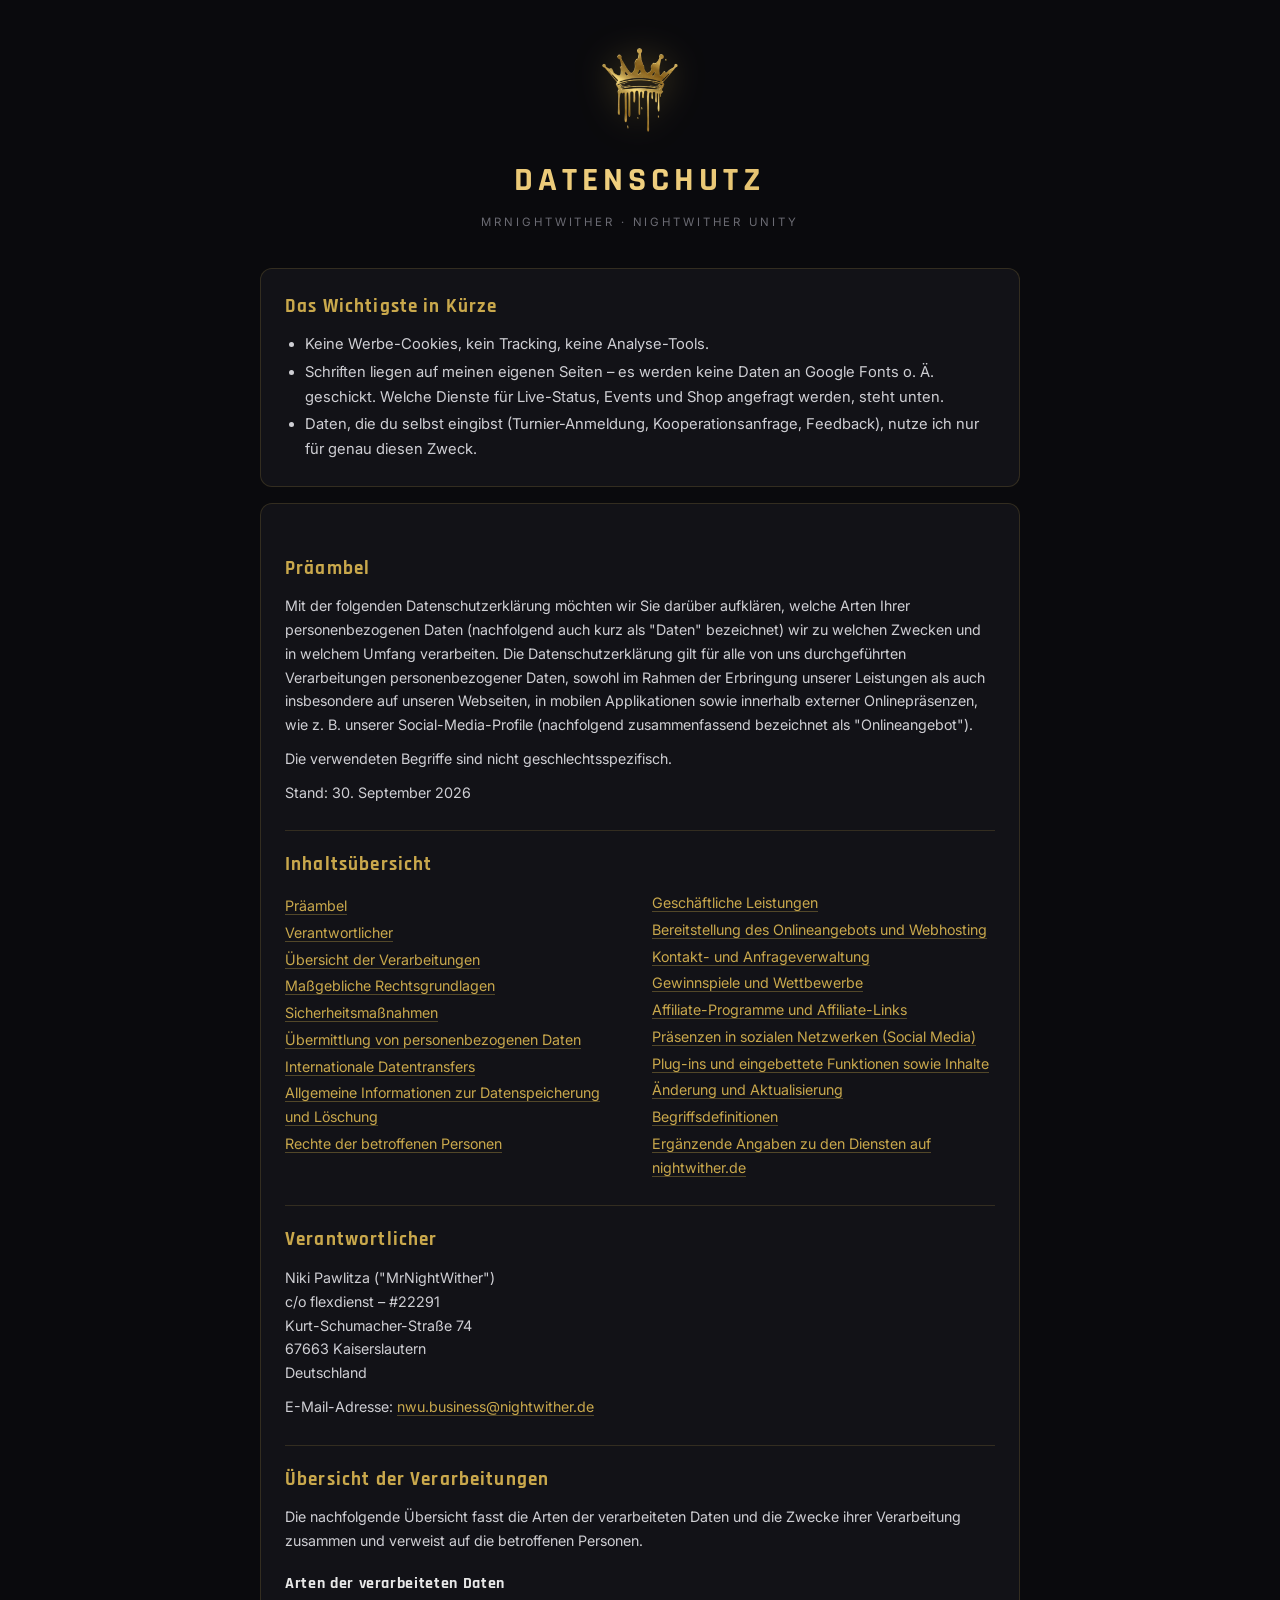
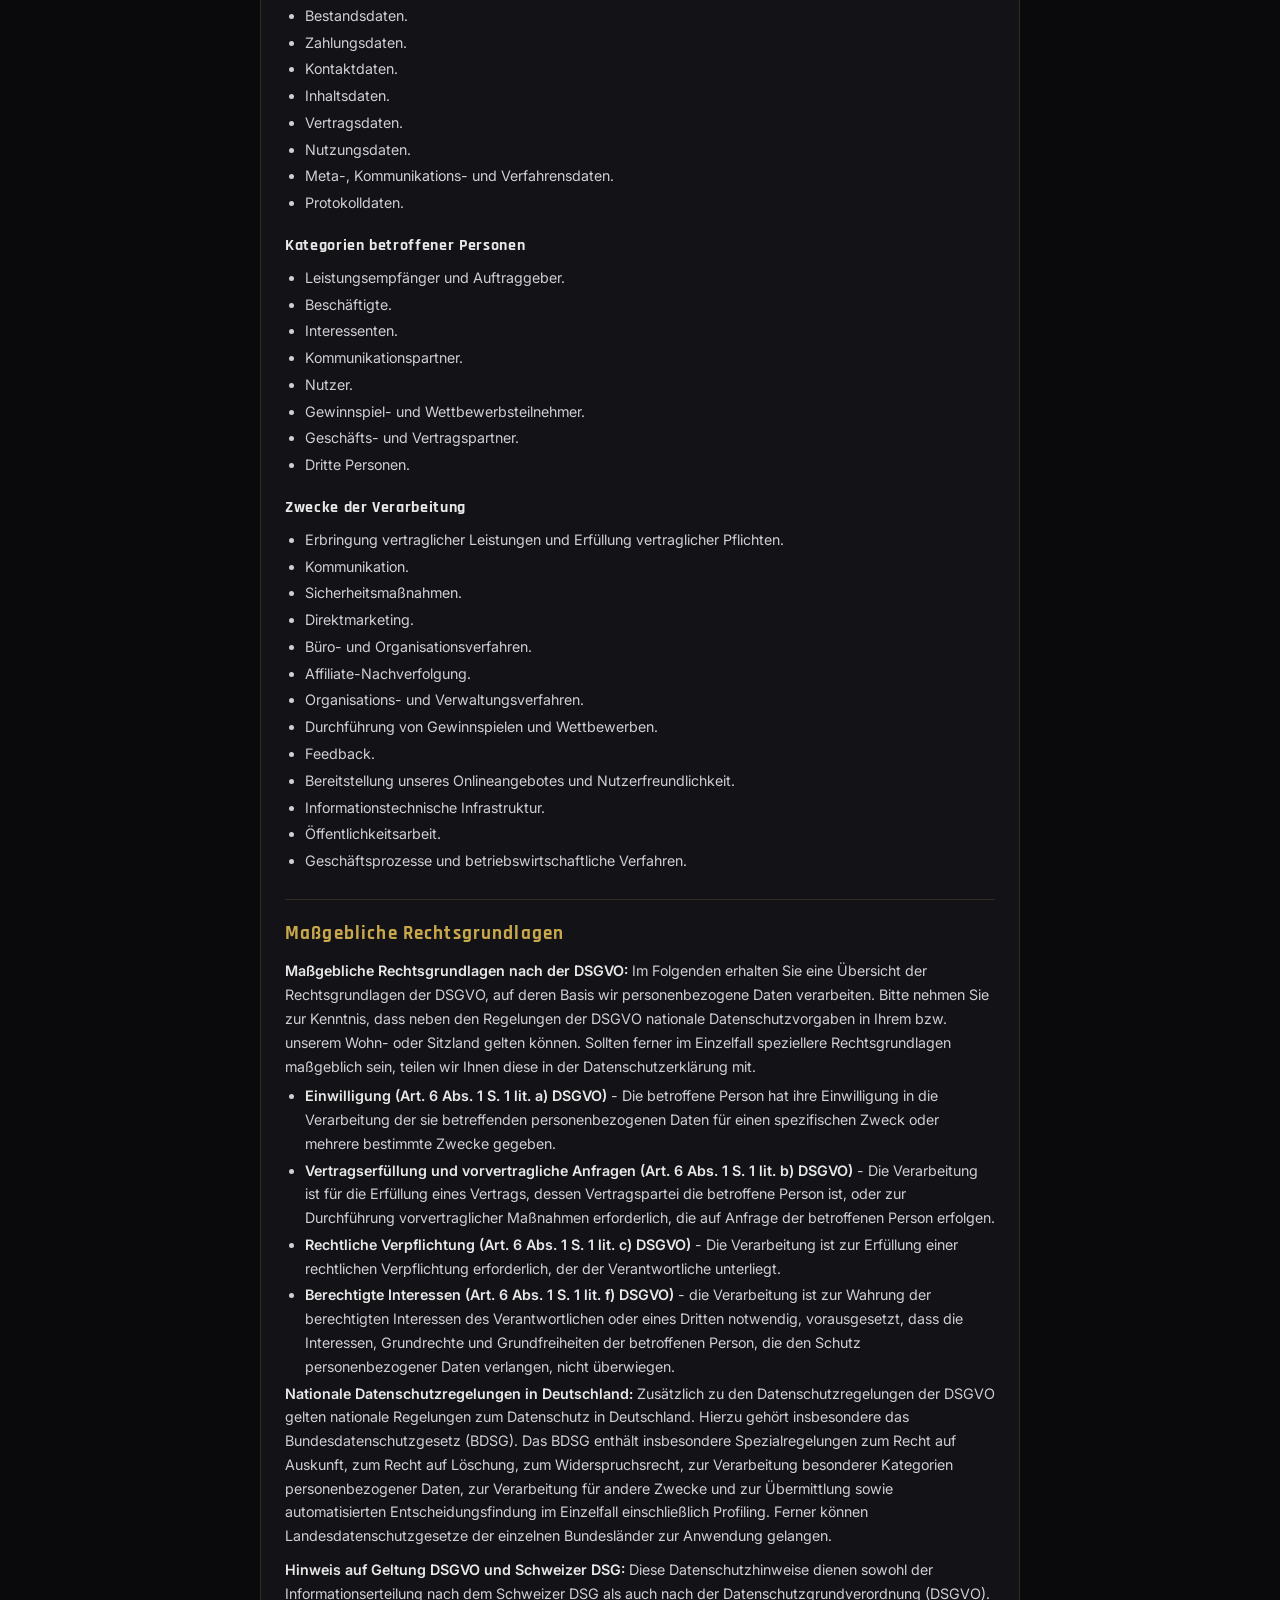
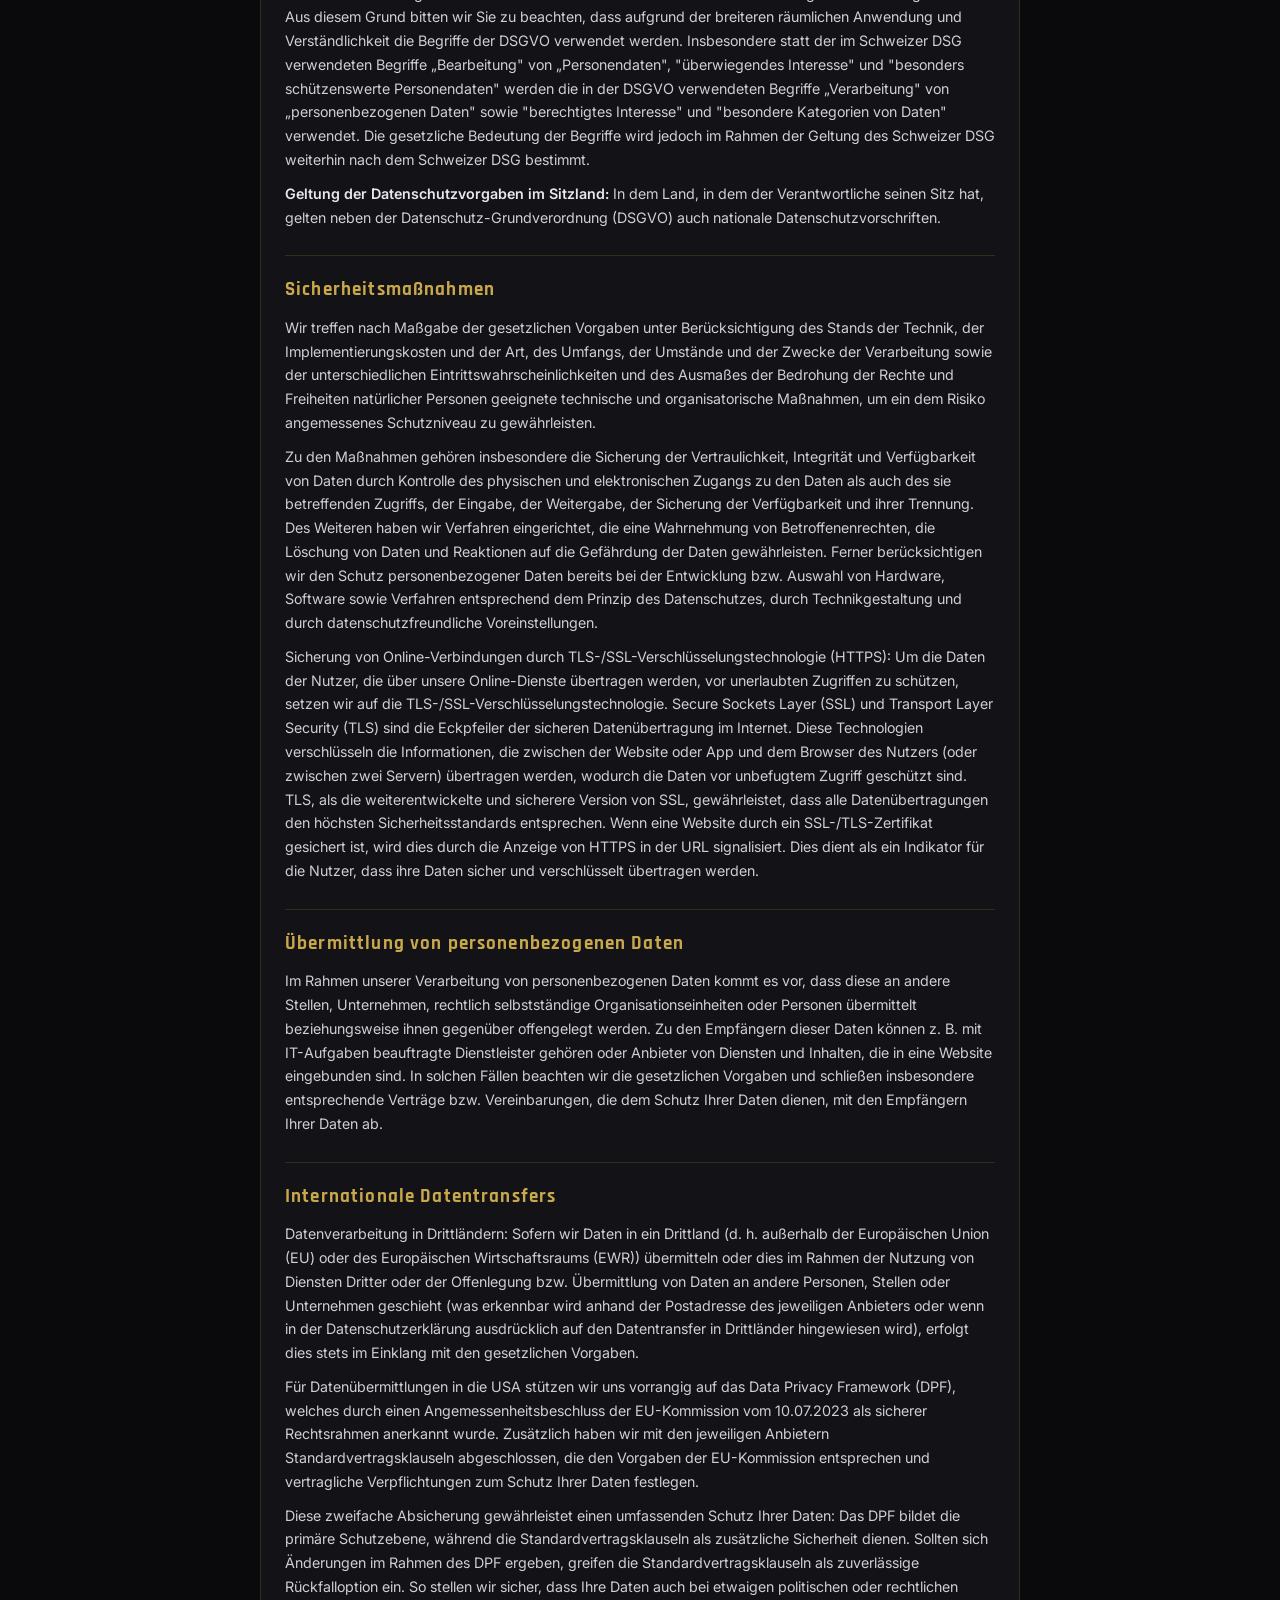
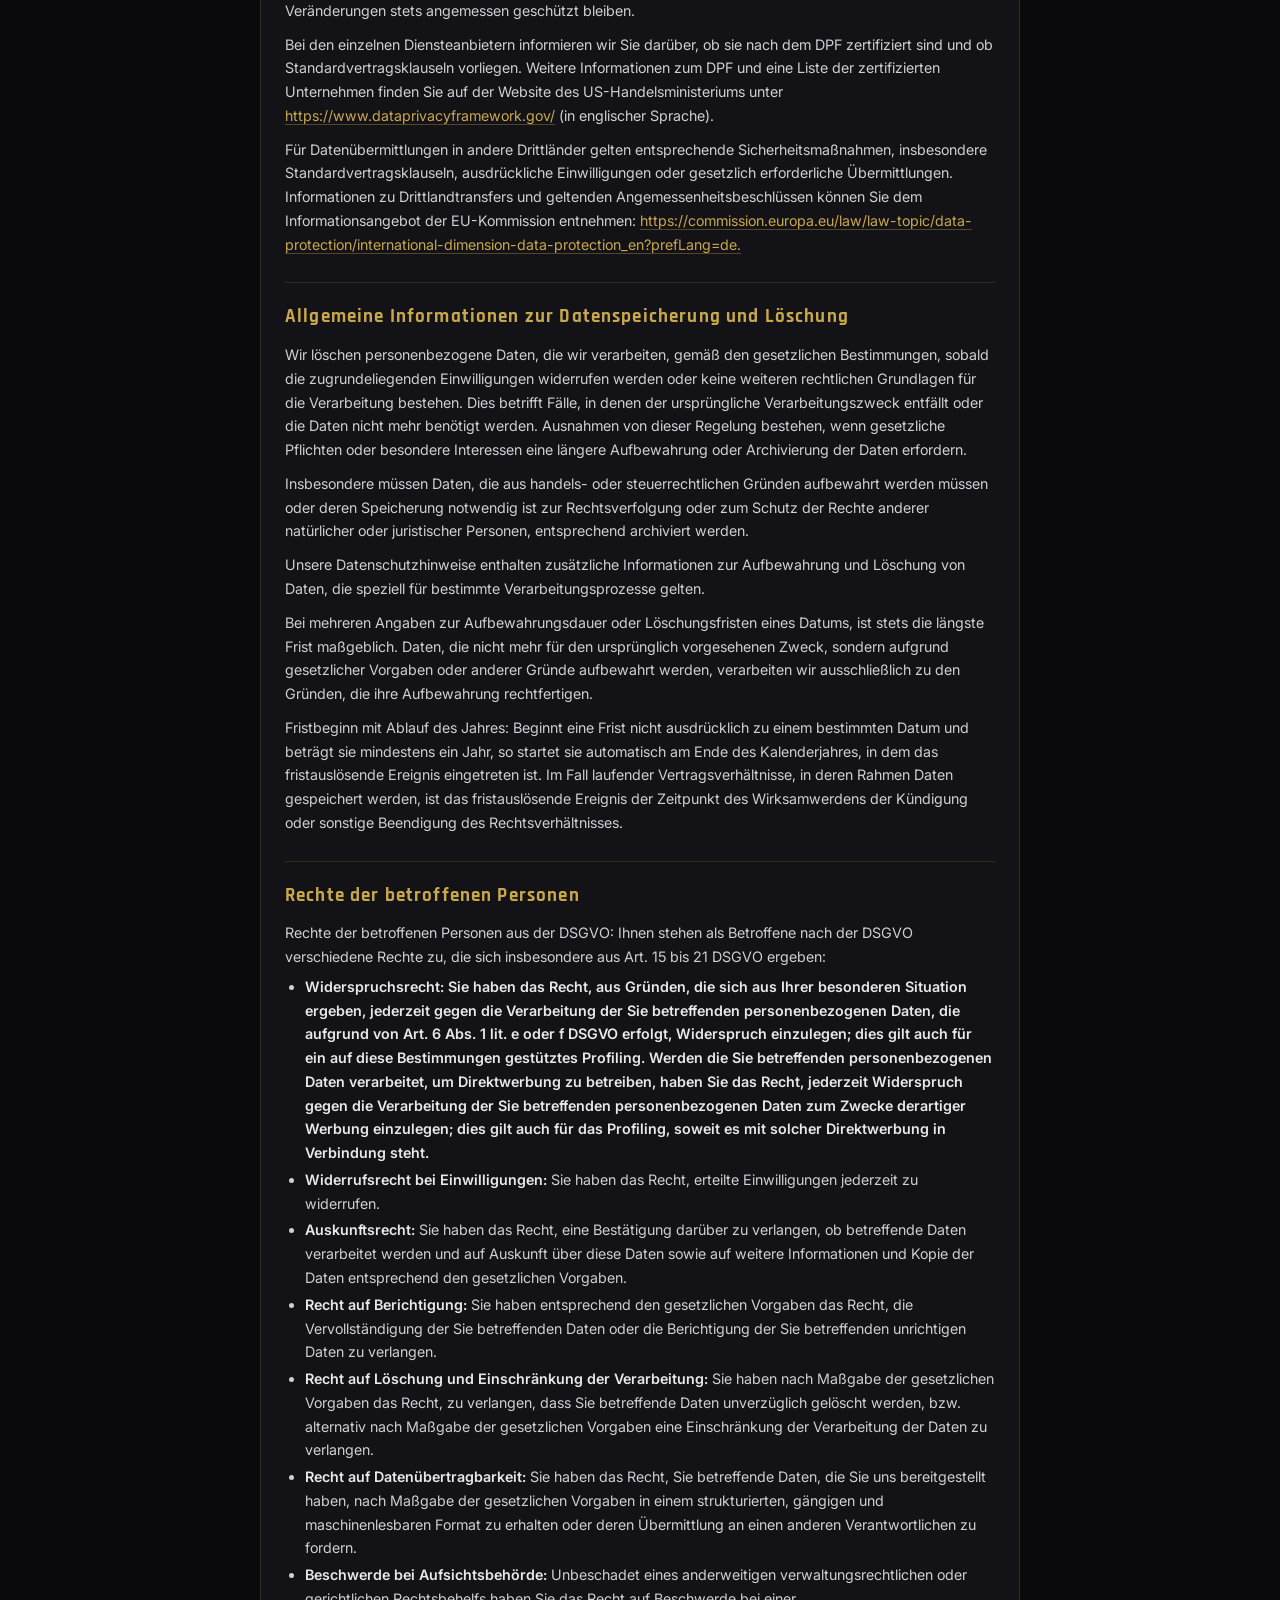
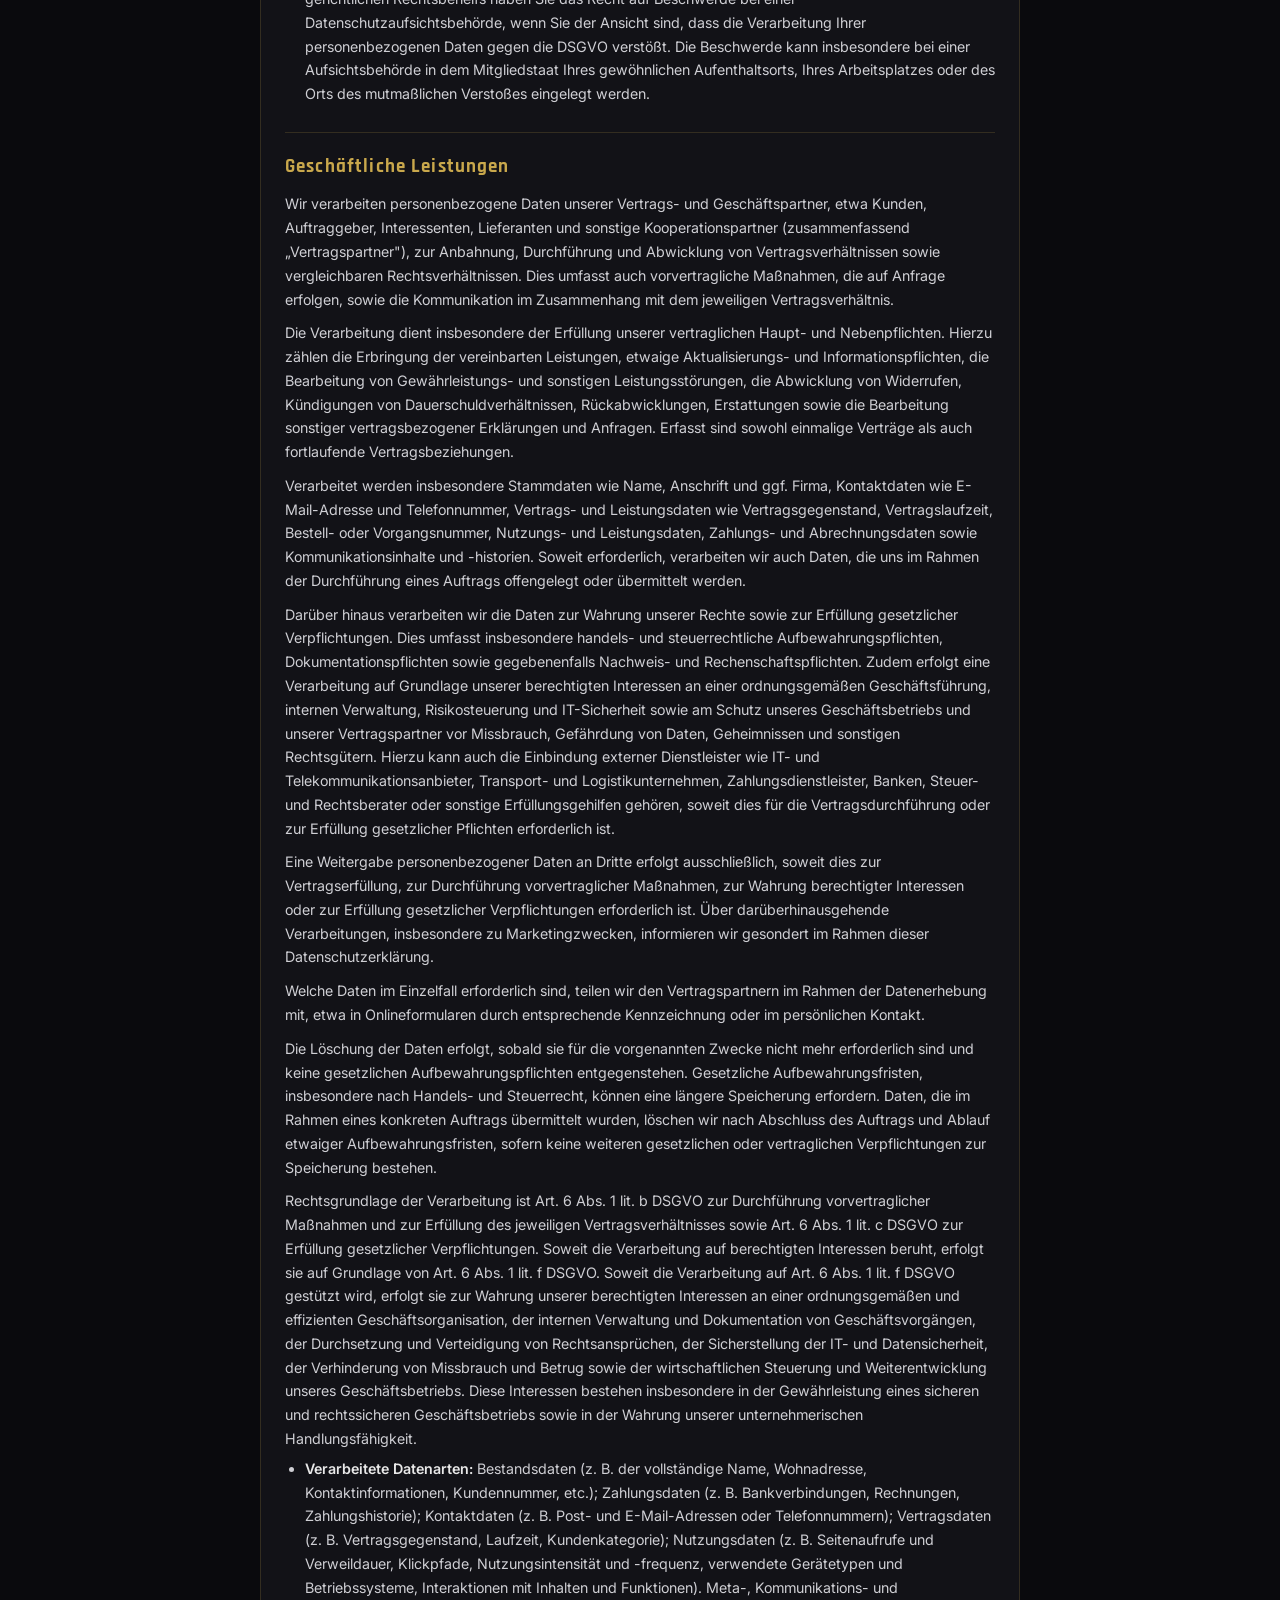
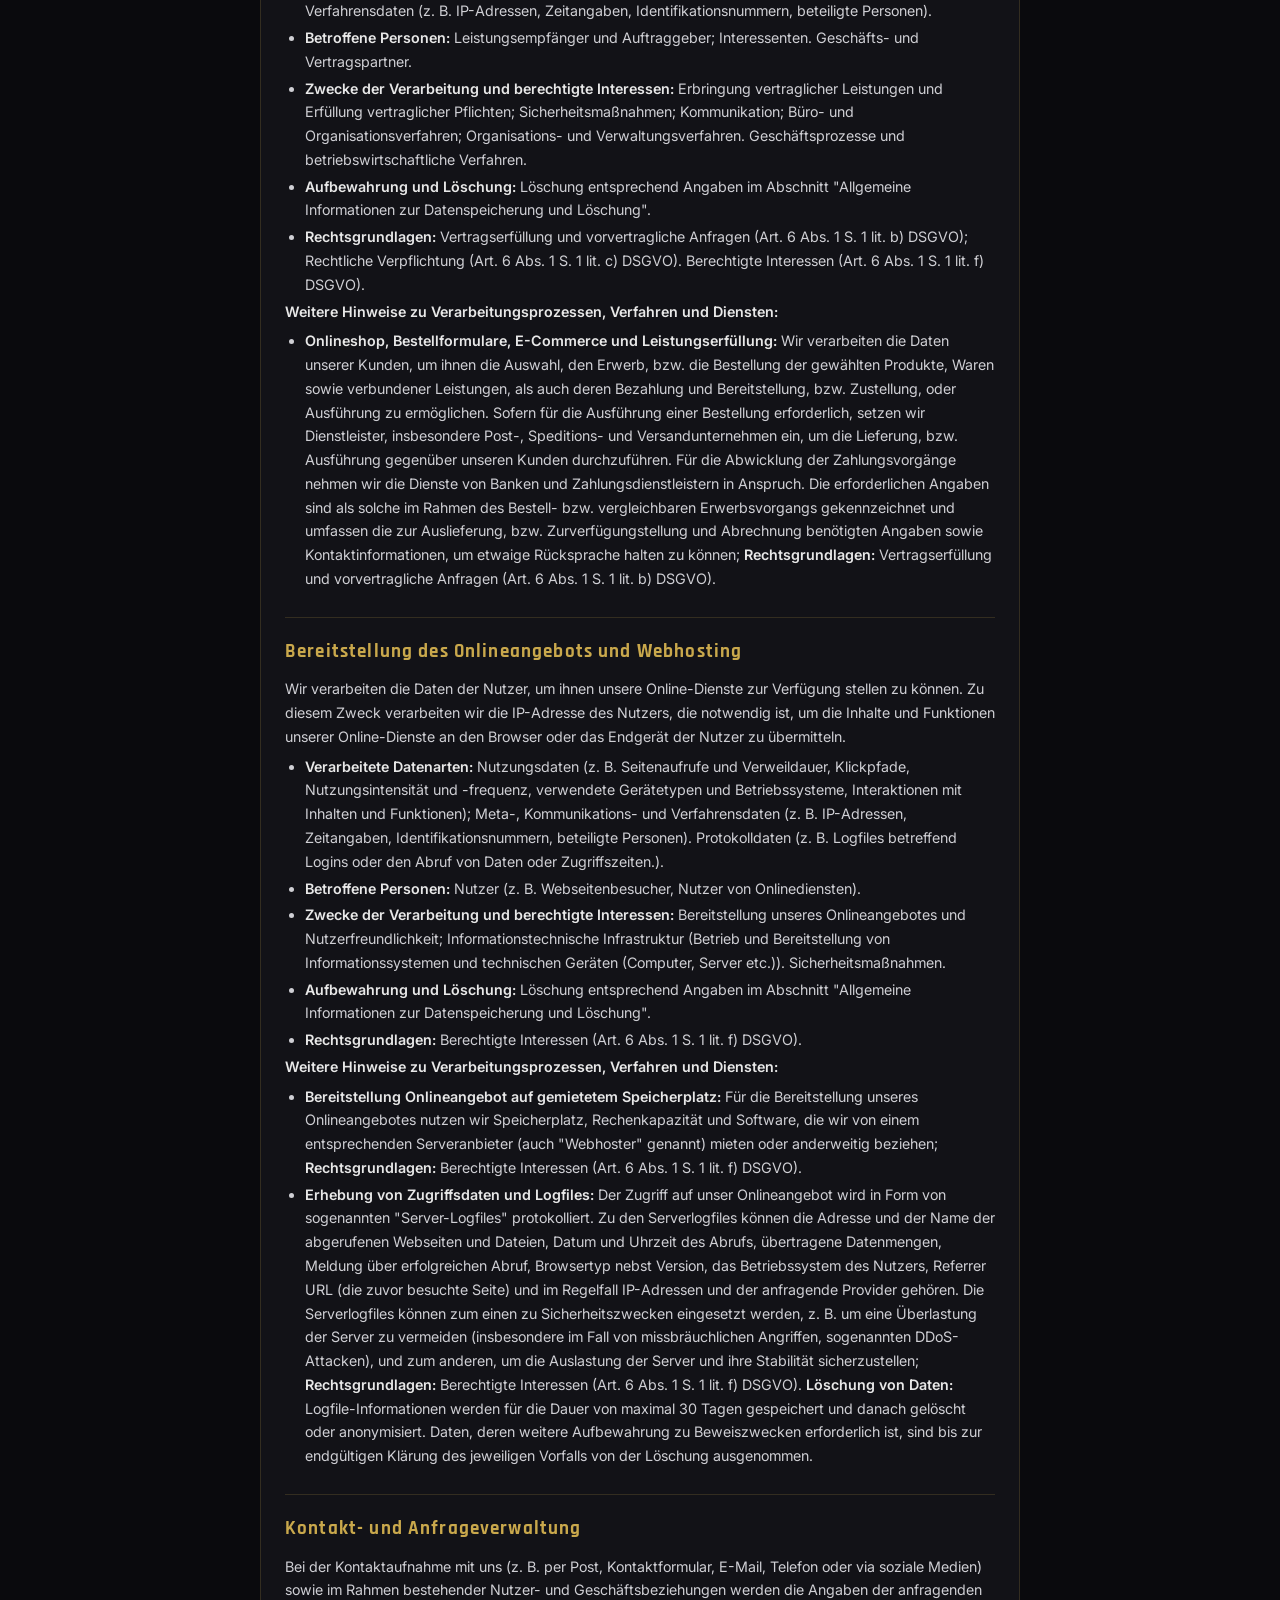
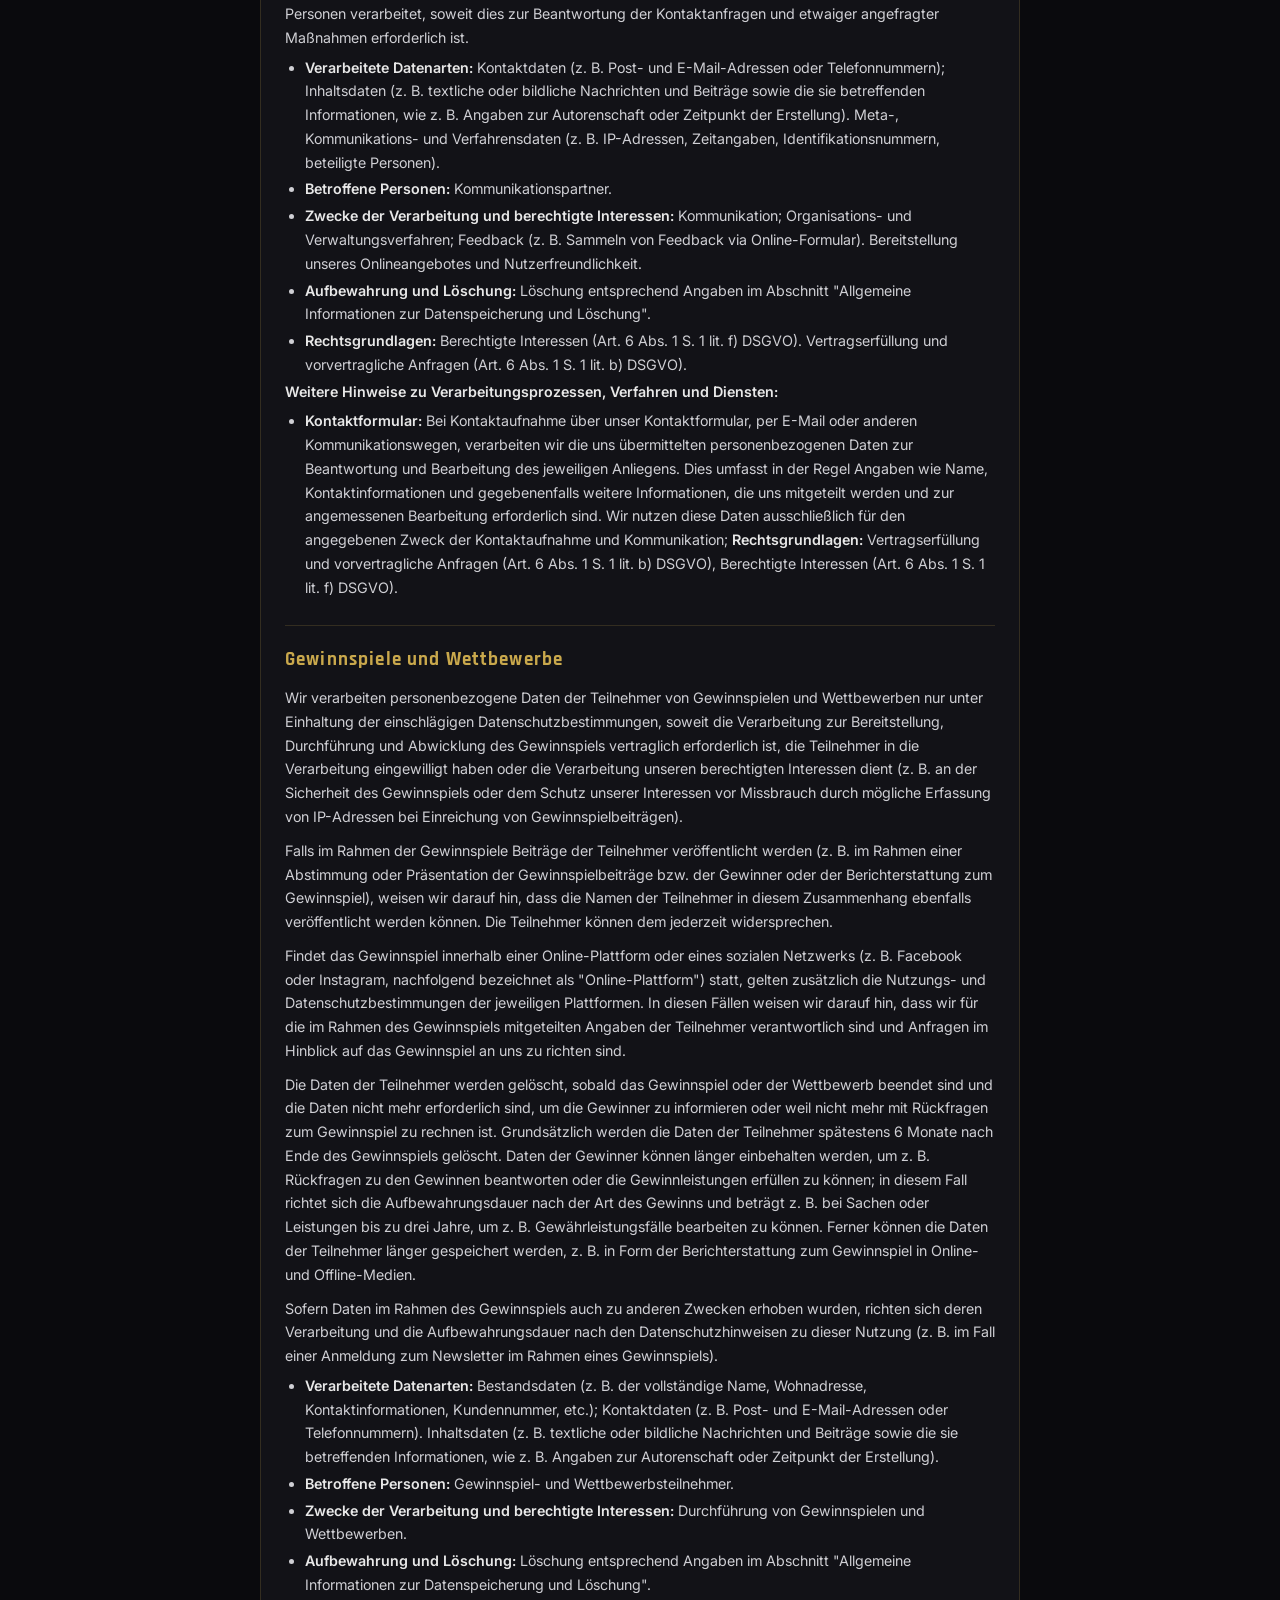
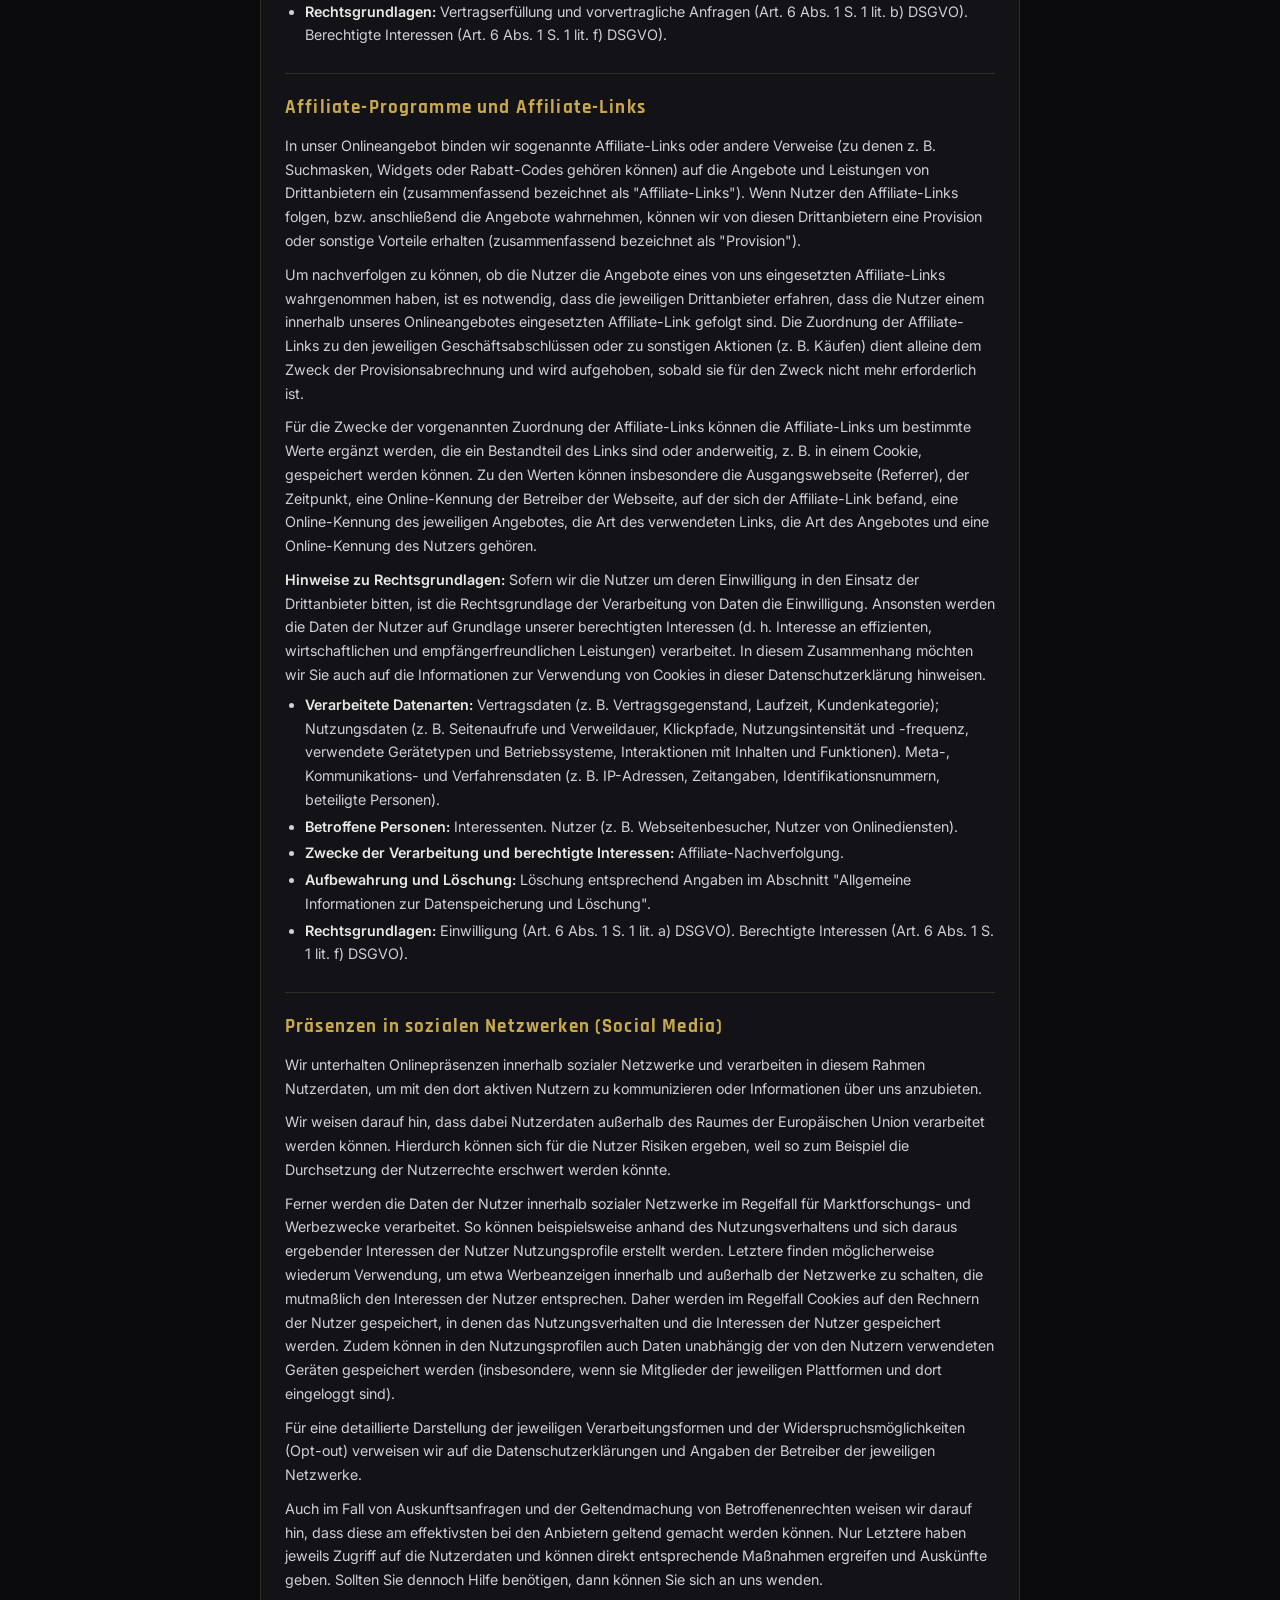
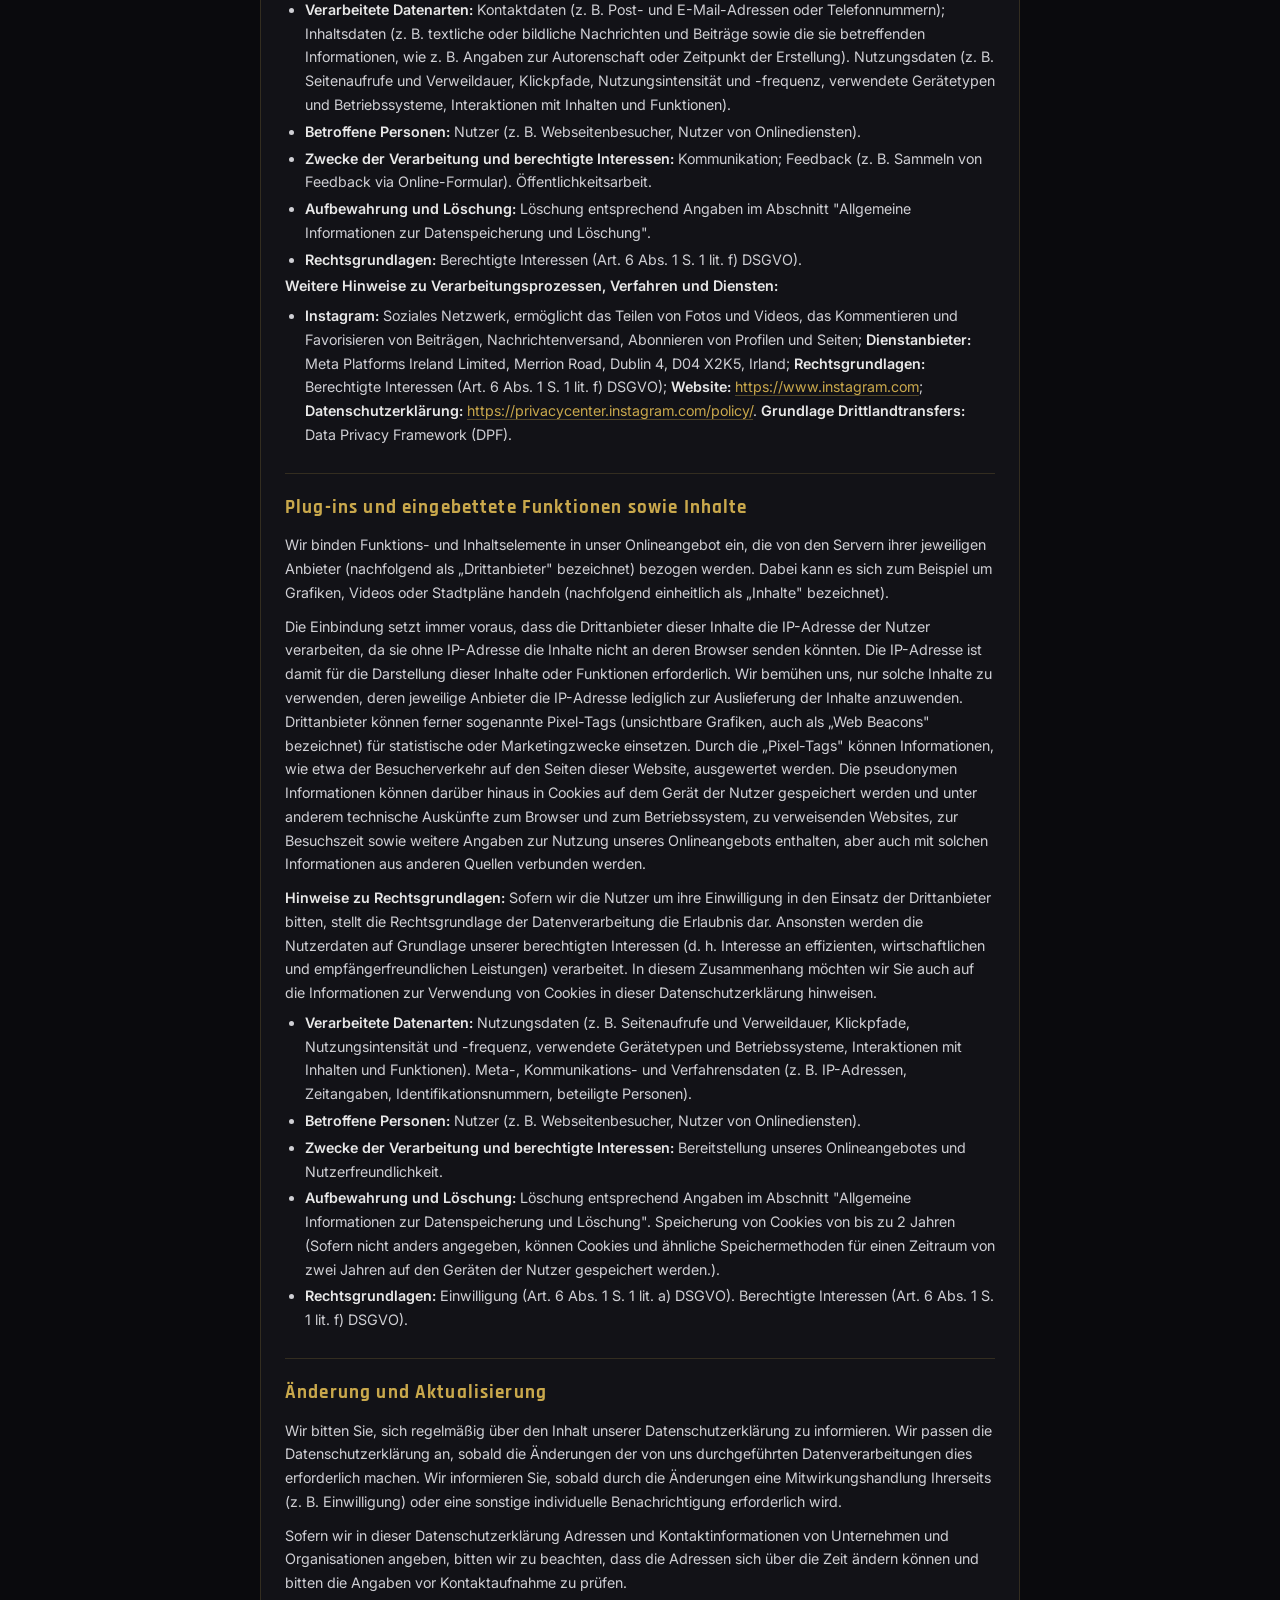
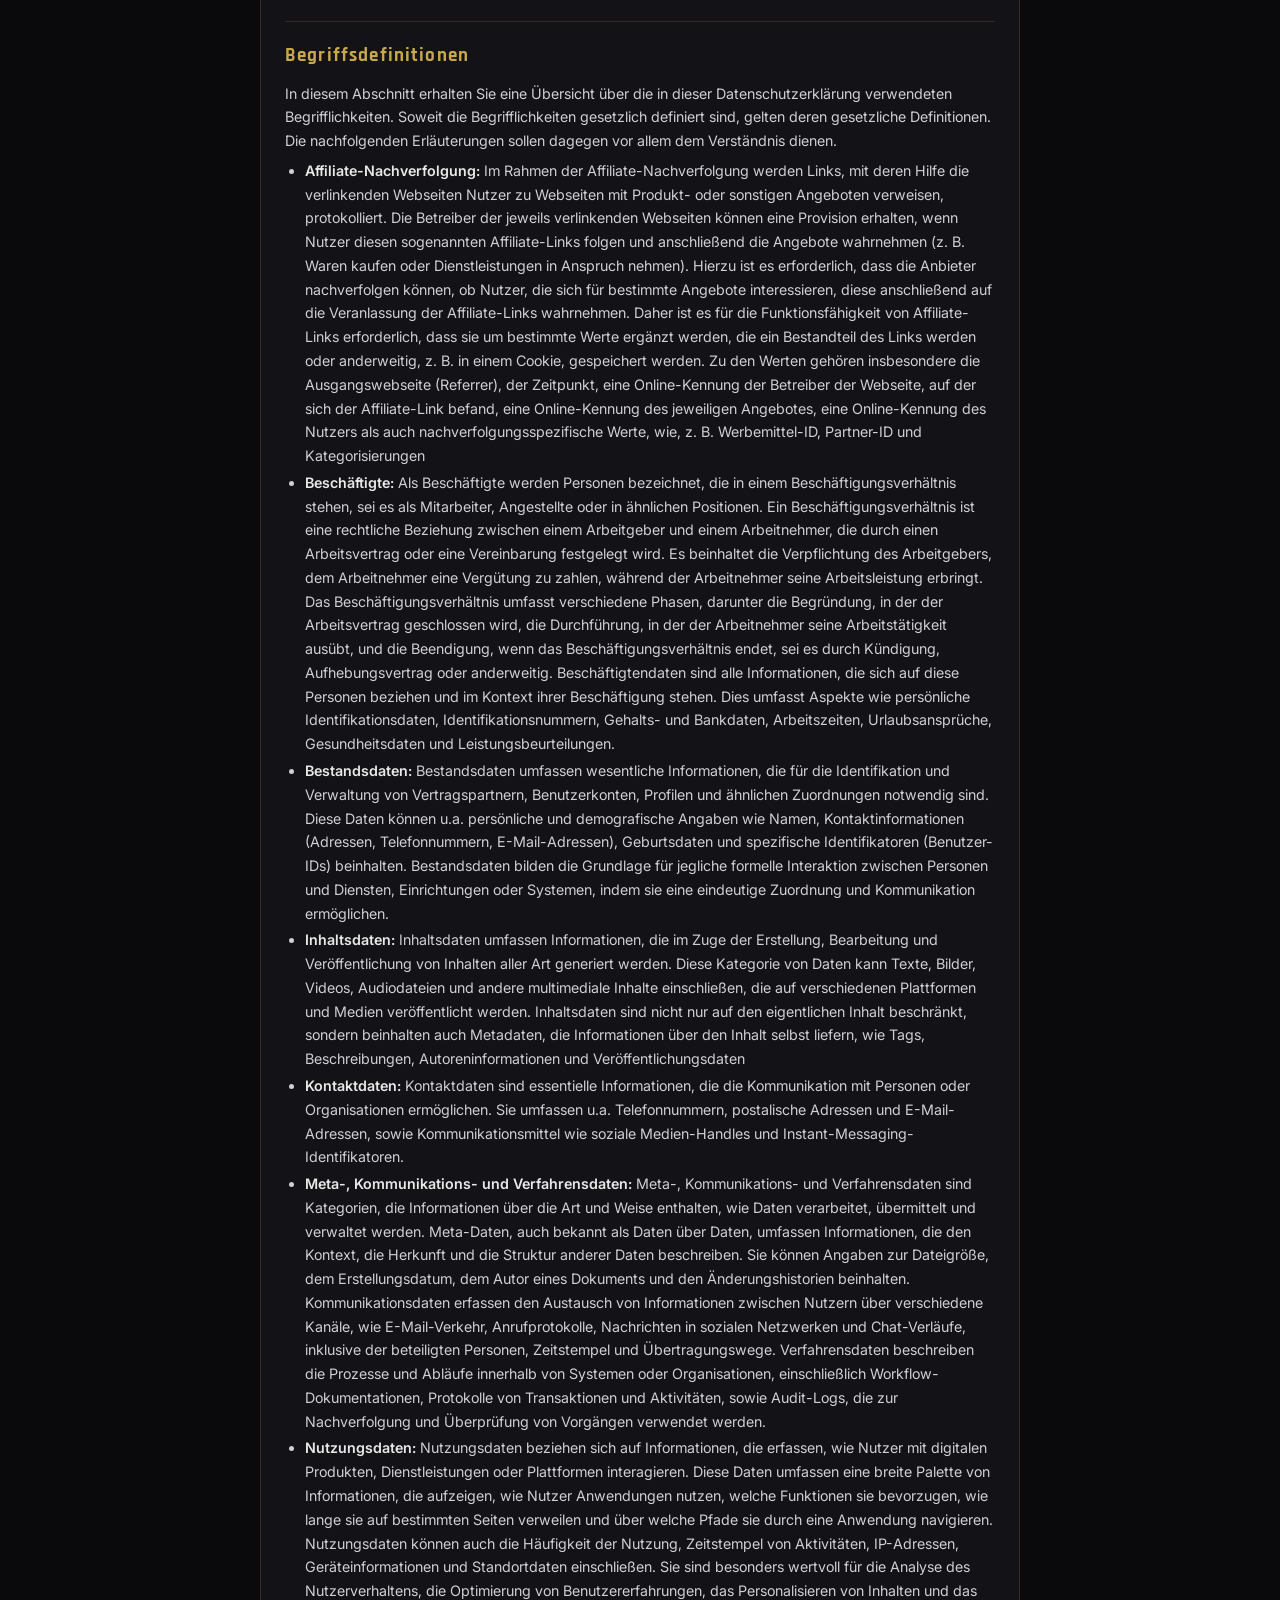
<file: index.html>
<!DOCTYPE html>
<html lang="de">
<head>
<meta charset="UTF-8">
<meta name="viewport" content="width=device-width, initial-scale=1.0">
<meta name="referrer" content="no-referrer">
<meta http-equiv="Content-Security-Policy" content="default-src 'none'; style-src 'self'; img-src 'self'; font-src 'self'; base-uri 'none'; form-action 'none'">
<title>Datenschutz · MrNightWither</title>
<meta name="description" content="Datenschutzerklärung für nightwither.de, den Shop, die Event- und Kooperationsseite von MrNightWither.">
<link rel="icon" type="image/png" sizes="32x32" href="favicon-32.png">
<link rel="icon" type="image/png" sizes="192x192" href="favicon.png">
<link rel="apple-touch-icon" href="apple-touch-icon.png">
<link rel="stylesheet" href="seite.css">
</head>
<body>
<header class="kopf">
  <img class="logo" src="crown.webp" width="84" height="84" alt="">
  <div class="titel">Datenschutz</div>
  <div class="untertitel">MrNightWither · NightWither Unity</div>
</header>

<main>
  <section>
    <h2>Das Wichtigste in Kürze</h2>
    <ul>
      <li>Keine Werbe-Cookies, kein Tracking, keine Analyse-Tools.</li>
      <li>Schriften liegen auf meinen eigenen Seiten – es werden keine Daten an Google Fonts o. Ä. geschickt. Welche Dienste für Live-Status, Events und Shop angefragt werden, steht unten.</li>
      <li>Daten, die du selbst eingibst (Turnier-Anmeldung, Kooperationsanfrage, Feedback), nutze ich nur für genau diesen Zweck.</li>
    </ul>
  </section>
  <section class="rechtstext">
﻿
<h2 id="m716">Präambel</h2>
<p>Mit der folgenden Datenschutzerklärung möchten wir Sie darüber aufklären, welche Arten Ihrer personenbezogenen Daten (nachfolgend auch kurz als "Daten" bezeichnet) wir zu welchen Zwecken und in welchem Umfang verarbeiten. Die Datenschutzerklärung gilt für alle von uns durchgeführten Verarbeitungen personenbezogener Daten, sowohl im Rahmen der Erbringung unserer Leistungen als auch insbesondere auf unseren Webseiten, in mobilen Applikationen sowie innerhalb externer Onlinepräsenzen, wie z.&nbsp;B. unserer Social-Media-Profile (nachfolgend zusammenfassend bezeichnet als "Onlineangebot").</p>
<p>Die verwendeten Begriffe sind nicht geschlechtsspezifisch.</p>

<p>Stand: 30. September 2026</p><h2>Inhaltsübersicht</h2> <ul class="index"><li><a class="index-link" href="#m716">Präambel</a></li><li><a class="index-link" href="#m3">Verantwortlicher</a></li><li><a class="index-link" href="#mOverview">Übersicht der Verarbeitungen</a></li><li><a class="index-link" href="#m2427">Maßgebliche Rechtsgrundlagen</a></li><li><a class="index-link" href="#m27">Sicherheitsmaßnahmen</a></li><li><a class="index-link" href="#m25">Übermittlung von personenbezogenen Daten</a></li><li><a class="index-link" href="#m24">Internationale Datentransfers</a></li><li><a class="index-link" href="#m12">Allgemeine Informationen zur Datenspeicherung und Löschung</a></li><li><a class="index-link" href="#m10">Rechte der betroffenen Personen</a></li><li><a class="index-link" href="#m317">Geschäftliche Leistungen</a></li><li><a class="index-link" href="#m225">Bereitstellung des Onlineangebots und Webhosting</a></li><li><a class="index-link" href="#m182">Kontakt- und Anfrageverwaltung</a></li><li><a class="index-link" href="#m237">Gewinnspiele und Wettbewerbe</a></li><li><a class="index-link" href="#m135">Affiliate-Programme und Affiliate-Links</a></li><li><a class="index-link" href="#m136">Präsenzen in sozialen Netzwerken (Social Media)</a></li><li><a class="index-link" href="#m328">Plug-ins und eingebettete Funktionen sowie Inhalte</a></li><li><a class="index-link" href="#m15">Änderung und Aktualisierung</a></li><li><a class="index-link" href="#m42">Begriffsdefinitionen</a></li><li><a class="index-link" href="#dienste">Ergänzende Angaben zu den Diensten auf nightwither.de</a></li></ul><h2 id="m3">Verantwortlicher</h2><p>Niki Pawlitza ("MrNightWither")<br>c/o flexdienst – #22291<br>Kurt-Schumacher-Straße 74<br>67663 Kaiserslautern<br>Deutschland</p>
<p>E-Mail-Adresse: <a href="mailto:nwu.business@nightwither.de">nwu.business@nightwither.de</a></p>

<h2 id="mOverview">Übersicht der Verarbeitungen</h2><p>Die nachfolgende Übersicht fasst die Arten der verarbeiteten Daten und die Zwecke ihrer Verarbeitung zusammen und verweist auf die betroffenen Personen.</p><h3>Arten der verarbeiteten Daten</h3>
<ul><li>Bestandsdaten.</li><li>Zahlungsdaten.</li><li>Kontaktdaten.</li><li>Inhaltsdaten.</li><li>Vertragsdaten.</li><li>Nutzungsdaten.</li><li>Meta-, Kommunikations- und Verfahrensdaten.</li><li>Protokolldaten.</li></ul><h3>Kategorien betroffener Personen</h3><ul><li>Leistungsempfänger und Auftraggeber.</li><li>Beschäftigte.</li><li>Interessenten.</li><li>Kommunikationspartner.</li><li>Nutzer.</li><li>Gewinnspiel- und Wettbewerbsteilnehmer.</li><li>Geschäfts- und Vertragspartner.</li><li>Dritte Personen.</li></ul><h3>Zwecke der Verarbeitung</h3><ul><li>Erbringung vertraglicher Leistungen und Erfüllung vertraglicher Pflichten.</li><li>Kommunikation.</li><li>Sicherheitsmaßnahmen.</li><li>Direktmarketing.</li><li>Büro- und Organisationsverfahren.</li><li>Affiliate-Nachverfolgung.</li><li>Organisations- und Verwaltungsverfahren.</li><li>Durchführung von Gewinnspielen und Wettbewerben.</li><li>Feedback.</li><li>Bereitstellung unseres Onlineangebotes und Nutzerfreundlichkeit.</li><li>Informationstechnische Infrastruktur.</li><li>Öffentlichkeitsarbeit.</li><li>Geschäftsprozesse und betriebswirtschaftliche Verfahren.</li></ul><h2 id="m2427">Maßgebliche Rechtsgrundlagen</h2><p><strong>Maßgebliche Rechtsgrundlagen nach der DSGVO: </strong>Im Folgenden erhalten Sie eine Übersicht der Rechtsgrundlagen der DSGVO, auf deren Basis wir personenbezogene Daten verarbeiten. Bitte nehmen Sie zur Kenntnis, dass neben den Regelungen der DSGVO nationale Datenschutzvorgaben in Ihrem bzw. unserem Wohn- oder Sitzland gelten können. Sollten ferner im Einzelfall speziellere Rechtsgrundlagen maßgeblich sein, teilen wir Ihnen diese in der Datenschutzerklärung mit.</p>
 <ul><li><strong>Einwilligung (Art. 6 Abs. 1 S. 1 lit. a) DSGVO)</strong> - Die betroffene Person hat ihre Einwilligung in die Verarbeitung der sie betreffenden personenbezogenen Daten für einen spezifischen Zweck oder mehrere bestimmte Zwecke gegeben.</li><li><strong>Vertragserfüllung und vorvertragliche Anfragen (Art. 6 Abs. 1 S. 1 lit. b) DSGVO)</strong> - Die Verarbeitung ist für die Erfüllung eines Vertrags, dessen Vertragspartei die betroffene Person ist, oder zur Durchführung vorvertraglicher Maßnahmen erforderlich, die auf Anfrage der betroffenen Person erfolgen.</li><li><strong>Rechtliche Verpflichtung (Art. 6 Abs. 1 S. 1 lit. c) DSGVO)</strong> - Die Verarbeitung ist zur Erfüllung einer rechtlichen Verpflichtung erforderlich, der der Verantwortliche unterliegt.</li><li><strong>Berechtigte Interessen (Art. 6 Abs. 1 S. 1 lit. f) DSGVO)</strong> - die Verarbeitung ist zur Wahrung der berechtigten Interessen des Verantwortlichen oder eines Dritten notwendig, vorausgesetzt, dass die Interessen, Grundrechte und Grundfreiheiten der betroffenen Person, die den Schutz personenbezogener Daten verlangen, nicht überwiegen.</li></ul><p><strong>Nationale Datenschutzregelungen in Deutschland: </strong>Zusätzlich zu den Datenschutzregelungen der DSGVO gelten nationale Regelungen zum Datenschutz in Deutschland. Hierzu gehört insbesondere das  Bundesdatenschutzgesetz (BDSG). Das BDSG enthält insbesondere Spezialregelungen zum Recht auf Auskunft, zum Recht auf Löschung, zum Widerspruchsrecht, zur Verarbeitung besonderer Kategorien personenbezogener Daten, zur Verarbeitung für andere Zwecke und zur Übermittlung sowie automatisierten Entscheidungsfindung im Einzelfall einschließlich Profiling. Ferner können Landesdatenschutzgesetze der einzelnen Bundesländer zur Anwendung gelangen.</p>
<p><strong>Hinweis auf Geltung DSGVO und Schweizer DSG: </strong>Diese Datenschutzhinweise dienen sowohl der Informationserteilung nach dem Schweizer DSG als auch nach der Datenschutzgrundverordnung (DSGVO). Aus diesem Grund bitten wir Sie zu beachten, dass aufgrund der breiteren räumlichen Anwendung und Verständlichkeit die Begriffe der DSGVO verwendet werden. Insbesondere statt der im Schweizer DSG verwendeten Begriffe „Bearbeitung" von „Personendaten", "überwiegendes Interesse" und "besonders schützenswerte Personendaten" werden die in der DSGVO verwendeten Begriffe „Verarbeitung" von „personenbezogenen Daten" sowie "berechtigtes Interesse" und "besondere Kategorien von Daten" verwendet. Die gesetzliche Bedeutung der Begriffe wird jedoch im Rahmen der Geltung des Schweizer DSG weiterhin nach dem Schweizer DSG bestimmt.</p>
<p><strong>Geltung der Datenschutzvorgaben im Sitzland: </strong>In dem Land, in dem der Verantwortliche seinen Sitz hat, gelten neben der Datenschutz-Grundverordnung (DSGVO) auch nationale Datenschutzvorschriften.</p>

<h2 id="m27">Sicherheitsmaßnahmen</h2><p>Wir treffen nach Maßgabe der gesetzlichen Vorgaben unter Berücksichtigung des Stands der Technik, der Implementierungskosten und der Art, des Umfangs, der Umstände und der Zwecke der Verarbeitung sowie der unterschiedlichen Eintrittswahrscheinlichkeiten und des Ausmaßes der Bedrohung der Rechte und Freiheiten natürlicher Personen geeignete technische und organisatorische Maßnahmen, um ein dem Risiko angemessenes Schutzniveau zu gewährleisten.</p>
<p>Zu den Maßnahmen gehören insbesondere die Sicherung der Vertraulichkeit, Integrität und Verfügbarkeit von Daten durch Kontrolle des physischen und elektronischen Zugangs zu den Daten als auch des sie betreffenden Zugriffs, der Eingabe, der Weitergabe, der Sicherung der Verfügbarkeit und ihrer Trennung. Des Weiteren haben wir Verfahren eingerichtet, die eine Wahrnehmung von Betroffenenrechten, die Löschung von Daten und Reaktionen auf die Gefährdung der Daten gewährleisten. Ferner berücksichtigen wir den Schutz personenbezogener Daten bereits bei der Entwicklung bzw. Auswahl von Hardware, Software sowie Verfahren entsprechend dem Prinzip des Datenschutzes, durch Technikgestaltung und durch datenschutzfreundliche Voreinstellungen.</p>
<p>Sicherung von Online-Verbindungen durch TLS-/SSL-Verschlüsselungstechnologie (HTTPS): Um die Daten der Nutzer, die über unsere Online-Dienste übertragen werden, vor unerlaubten Zugriffen zu schützen, setzen wir auf die TLS-/SSL-Verschlüsselungstechnologie. Secure Sockets Layer (SSL) und Transport Layer Security (TLS) sind die Eckpfeiler der sicheren Datenübertragung im Internet. Diese Technologien verschlüsseln die Informationen, die zwischen der Website oder App und dem Browser des Nutzers (oder zwischen zwei Servern) übertragen werden, wodurch die Daten vor unbefugtem Zugriff geschützt sind. TLS, als die weiterentwickelte und sicherere Version von SSL, gewährleistet, dass alle Datenübertragungen den höchsten Sicherheitsstandards entsprechen. Wenn eine Website durch ein SSL-/TLS-Zertifikat gesichert ist, wird dies durch die Anzeige von HTTPS in der URL signalisiert. Dies dient als ein Indikator für die Nutzer, dass ihre Daten sicher und verschlüsselt übertragen werden.</p>

<h2 id="m25">Übermittlung von personenbezogenen Daten</h2><p>Im Rahmen unserer Verarbeitung von personenbezogenen Daten kommt es vor, dass diese an andere Stellen, Unternehmen, rechtlich selbstständige Organisationseinheiten oder Personen übermittelt beziehungsweise ihnen gegenüber offengelegt werden. Zu den Empfängern dieser Daten können z.&nbsp;B. mit IT-Aufgaben beauftragte Dienstleister gehören oder Anbieter von Diensten und Inhalten, die in eine Website eingebunden sind. In solchen Fällen beachten wir die gesetzlichen Vorgaben und schließen insbesondere entsprechende Verträge bzw. Vereinbarungen, die dem Schutz Ihrer Daten dienen, mit den Empfängern Ihrer Daten ab.</p>

<h2 id="m24">Internationale Datentransfers</h2><p>Datenverarbeitung in Drittländern: Sofern wir Daten in ein Drittland (d. h. außerhalb der Europäischen Union (EU) oder des Europäischen Wirtschaftsraums (EWR)) übermitteln oder dies im Rahmen der Nutzung von Diensten Dritter oder der Offenlegung bzw. Übermittlung von Daten an andere Personen, Stellen oder Unternehmen geschieht (was erkennbar wird anhand der Postadresse des jeweiligen Anbieters oder wenn in der Datenschutzerklärung ausdrücklich auf den Datentransfer in Drittländer hingewiesen wird), erfolgt dies stets im Einklang mit den gesetzlichen Vorgaben.</p>
<p>Für Datenübermittlungen in die USA stützen wir uns vorrangig auf das Data Privacy Framework (DPF), welches durch einen Angemessenheitsbeschluss der EU-Kommission vom 10.07.2023 als sicherer Rechtsrahmen anerkannt wurde. Zusätzlich haben wir mit den jeweiligen Anbietern Standardvertragsklauseln abgeschlossen, die den Vorgaben der EU-Kommission entsprechen und vertragliche Verpflichtungen zum Schutz Ihrer Daten festlegen.</p>
<p>Diese zweifache Absicherung gewährleistet einen umfassenden Schutz Ihrer Daten: Das DPF bildet die primäre Schutzebene, während die Standardvertragsklauseln als zusätzliche Sicherheit dienen. Sollten sich Änderungen im Rahmen des DPF ergeben, greifen die Standardvertragsklauseln als zuverlässige Rückfalloption ein. So stellen wir sicher, dass Ihre Daten auch bei etwaigen politischen oder rechtlichen Veränderungen stets angemessen geschützt bleiben.</p>
<p>Bei den einzelnen Diensteanbietern informieren wir Sie darüber, ob sie nach dem DPF zertifiziert sind und ob Standardvertragsklauseln vorliegen. Weitere Informationen zum DPF und eine Liste der zertifizierten Unternehmen finden Sie auf der Website des US-Handelsministeriums unter <a href="https://www.dataprivacyframework.gov/" target="_blank" rel="noopener noreferrer">https://www.dataprivacyframework.gov/</a> (in englischer Sprache).</p>
<p>Für Datenübermittlungen in andere Drittländer gelten entsprechende Sicherheitsmaßnahmen, insbesondere Standardvertragsklauseln, ausdrückliche Einwilligungen oder gesetzlich erforderliche Übermittlungen. Informationen zu Drittlandtransfers und geltenden Angemessenheitsbeschlüssen können Sie dem Informationsangebot der EU-Kommission entnehmen: <a href="https://commission.europa.eu/law/law-topic/data-protection/international-dimension-data-protection_en?prefLang=de" target="_blank" rel="noopener noreferrer">https://commission.europa.eu/law/law-topic/data-protection/international-dimension-data-protection_en?prefLang=de.</a></p>

<h2 id="m12">Allgemeine Informationen zur Datenspeicherung und Löschung</h2><p>Wir löschen personenbezogene Daten, die wir verarbeiten, gemäß den gesetzlichen Bestimmungen, sobald die zugrundeliegenden Einwilligungen widerrufen werden oder keine weiteren rechtlichen Grundlagen für die Verarbeitung bestehen. Dies betrifft Fälle, in denen der ursprüngliche Verarbeitungszweck entfällt oder die Daten nicht mehr benötigt werden. Ausnahmen von dieser Regelung bestehen, wenn gesetzliche Pflichten oder besondere Interessen eine längere Aufbewahrung oder Archivierung der Daten erfordern.</p>
<p>Insbesondere müssen Daten, die aus handels- oder steuerrechtlichen Gründen aufbewahrt werden müssen oder deren Speicherung notwendig ist zur Rechtsverfolgung oder zum Schutz der Rechte anderer natürlicher oder juristischer Personen, entsprechend archiviert werden.</p>
<p>Unsere Datenschutzhinweise enthalten zusätzliche Informationen zur Aufbewahrung und Löschung von Daten, die speziell für bestimmte Verarbeitungsprozesse gelten.</p>
<p>Bei mehreren Angaben zur Aufbewahrungsdauer oder Löschungsfristen eines Datums, ist stets die längste Frist maßgeblich. Daten, die nicht mehr für den ursprünglich vorgesehenen Zweck, sondern aufgrund gesetzlicher Vorgaben oder anderer Gründe aufbewahrt werden, verarbeiten wir ausschließlich zu den Gründen, die ihre Aufbewahrung rechtfertigen.</p>
<p>Fristbeginn mit Ablauf des Jahres: Beginnt eine Frist nicht ausdrücklich zu einem bestimmten Datum und beträgt sie mindestens ein Jahr, so startet sie automatisch am Ende des Kalenderjahres, in dem das fristauslösende Ereignis eingetreten ist. Im Fall laufender Vertragsverhältnisse, in deren Rahmen Daten gespeichert werden, ist das fristauslösende Ereignis der Zeitpunkt des Wirksamwerdens der Kündigung oder sonstige Beendigung des Rechtsverhältnisses.</p>

<h2 id="m10">Rechte der betroffenen Personen</h2><p>Rechte der betroffenen Personen aus der DSGVO: Ihnen stehen als Betroffene nach der DSGVO verschiedene Rechte zu, die sich insbesondere aus Art. 15 bis 21 DSGVO ergeben:</p><ul><li><strong>Widerspruchsrecht: Sie haben das Recht, aus Gründen, die sich aus Ihrer besonderen Situation ergeben, jederzeit gegen die Verarbeitung der Sie betreffenden personenbezogenen Daten, die aufgrund von Art. 6 Abs. 1 lit. e oder f DSGVO erfolgt, Widerspruch einzulegen; dies gilt auch für ein auf diese Bestimmungen gestütztes Profiling. Werden die Sie betreffenden personenbezogenen Daten verarbeitet, um Direktwerbung zu betreiben, haben Sie das Recht, jederzeit Widerspruch gegen die Verarbeitung der Sie betreffenden personenbezogenen Daten zum Zwecke derartiger Werbung einzulegen; dies gilt auch für das Profiling, soweit es mit solcher Direktwerbung in Verbindung steht.</strong></li><li><strong>Widerrufsrecht bei Einwilligungen:</strong> Sie haben das Recht, erteilte Einwilligungen jederzeit zu widerrufen.</li><li><strong>Auskunftsrecht:</strong> Sie haben das Recht, eine Bestätigung darüber zu verlangen, ob betreffende Daten verarbeitet werden und auf Auskunft über diese Daten sowie auf weitere Informationen und Kopie der Daten entsprechend den gesetzlichen Vorgaben.</li><li><strong>Recht auf Berichtigung:</strong> Sie haben entsprechend den gesetzlichen Vorgaben das Recht, die Vervollständigung der Sie betreffenden Daten oder die Berichtigung der Sie betreffenden unrichtigen Daten zu verlangen.</li><li><strong>Recht auf Löschung und Einschränkung der Verarbeitung:</strong> Sie haben nach Maßgabe der gesetzlichen Vorgaben das Recht, zu verlangen, dass Sie betreffende Daten unverzüglich gelöscht werden, bzw. alternativ nach Maßgabe der gesetzlichen Vorgaben eine Einschränkung der Verarbeitung der Daten zu verlangen.</li><li><strong>Recht auf Datenübertragbarkeit:</strong> Sie haben das Recht, Sie betreffende Daten, die Sie uns bereitgestellt haben, nach Maßgabe der gesetzlichen Vorgaben in einem strukturierten, gängigen und maschinenlesbaren Format zu erhalten oder deren Übermittlung an einen anderen Verantwortlichen zu fordern.</li><li><strong>Beschwerde bei Aufsichtsbehörde:</strong> Unbeschadet eines anderweitigen verwaltungsrechtlichen oder gerichtlichen Rechtsbehelfs haben Sie das Recht auf Beschwerde bei einer Datenschutzaufsichtsbehörde, wenn Sie der Ansicht sind, dass die Verarbeitung Ihrer personenbezogenen Daten gegen die DSGVO verstößt. Die Beschwerde kann insbesondere bei einer Aufsichtsbehörde in dem Mitgliedstaat Ihres gewöhnlichen Aufenthaltsorts, Ihres Arbeitsplatzes oder des Orts des mutmaßlichen Verstoßes eingelegt werden.</li></ul>

<h2 id="m317">Geschäftliche Leistungen</h2><p>Wir verarbeiten personenbezogene Daten unserer Vertrags- und Geschäftspartner, etwa Kunden, Auftraggeber, Interessenten, Lieferanten und sonstige Kooperationspartner (zusammenfassend „Vertragspartner"), zur Anbahnung, Durchführung und Abwicklung von Vertragsverhältnissen sowie vergleichbaren Rechtsverhältnissen. Dies umfasst auch vorvertragliche Maßnahmen, die auf Anfrage erfolgen, sowie die Kommunikation im Zusammenhang mit dem jeweiligen Vertragsverhältnis.</p>
<p>Die Verarbeitung dient insbesondere der Erfüllung unserer vertraglichen Haupt- und Nebenpflichten. Hierzu zählen die Erbringung der vereinbarten Leistungen, etwaige Aktualisierungs- und Informationspflichten, die Bearbeitung von Gewährleistungs- und sonstigen Leistungsstörungen, die Abwicklung von Widerrufen, Kündigungen von Dauerschuldverhältnissen, Rückabwicklungen, Erstattungen sowie die Bearbeitung sonstiger vertragsbezogener Erklärungen und Anfragen. Erfasst sind sowohl einmalige Verträge als auch fortlaufende Vertragsbeziehungen.</p>
<p>Verarbeitet werden insbesondere Stammdaten wie Name, Anschrift und ggf. Firma, Kontaktdaten wie E-Mail-Adresse und Telefonnummer, Vertrags- und Leistungsdaten wie Vertragsgegenstand, Vertragslaufzeit, Bestell- oder Vorgangsnummer, Nutzungs- und Leistungsdaten, Zahlungs- und Abrechnungsdaten sowie Kommunikationsinhalte und -historien. Soweit erforderlich, verarbeiten wir auch Daten, die uns im Rahmen der Durchführung eines Auftrags offengelegt oder übermittelt werden.</p>
<p>Darüber hinaus verarbeiten wir die Daten zur Wahrung unserer Rechte sowie zur Erfüllung gesetzlicher Verpflichtungen. Dies umfasst insbesondere handels- und steuerrechtliche Aufbewahrungspflichten, Dokumentationspflichten sowie gegebenenfalls Nachweis- und Rechenschaftspflichten. Zudem erfolgt eine Verarbeitung auf Grundlage unserer berechtigten Interessen an einer ordnungsgemäßen Geschäftsführung, internen Verwaltung, Risikosteuerung und IT-Sicherheit sowie am Schutz unseres Geschäftsbetriebs und unserer Vertragspartner vor Missbrauch, Gefährdung von Daten, Geheimnissen und sonstigen Rechtsgütern. Hierzu kann auch die Einbindung externer Dienstleister wie IT- und Telekommunikationsanbieter, Transport- und Logistikunternehmen, Zahlungsdienstleister, Banken, Steuer- und Rechtsberater oder sonstige Erfüllungsgehilfen gehören, soweit dies für die Vertragsdurchführung oder zur Erfüllung gesetzlicher Pflichten erforderlich ist.</p>
<p>Eine Weitergabe personenbezogener Daten an Dritte erfolgt ausschließlich, soweit dies zur Vertragserfüllung, zur Durchführung vorvertraglicher Maßnahmen, zur Wahrung berechtigter Interessen oder zur Erfüllung gesetzlicher Verpflichtungen erforderlich ist. Über darüberhinausgehende Verarbeitungen, insbesondere zu Marketingzwecken, informieren wir gesondert im Rahmen dieser Datenschutzerklärung.</p>
<p>Welche Daten im Einzelfall erforderlich sind, teilen wir den Vertragspartnern im Rahmen der Datenerhebung mit, etwa in Onlineformularen durch entsprechende Kennzeichnung oder im persönlichen Kontakt.</p>
<p>Die Löschung der Daten erfolgt, sobald sie für die vorgenannten Zwecke nicht mehr erforderlich sind und keine gesetzlichen Aufbewahrungspflichten entgegenstehen. Gesetzliche Aufbewahrungsfristen, insbesondere nach Handels- und Steuerrecht, können eine längere Speicherung erfordern. Daten, die im Rahmen eines konkreten Auftrags übermittelt wurden, löschen wir nach Abschluss des Auftrags und Ablauf etwaiger Aufbewahrungsfristen, sofern keine weiteren gesetzlichen oder vertraglichen Verpflichtungen zur Speicherung bestehen.</p>
<p>Rechtsgrundlage der Verarbeitung ist Art. 6 Abs. 1 lit. b DSGVO zur Durchführung vorvertraglicher Maßnahmen und zur Erfüllung des jeweiligen Vertragsverhältnisses sowie Art. 6 Abs. 1 lit. c DSGVO zur Erfüllung gesetzlicher Verpflichtungen. Soweit die Verarbeitung auf berechtigten Interessen beruht, erfolgt sie auf Grundlage von Art. 6 Abs. 1 lit. f DSGVO. Soweit die Verarbeitung auf Art. 6 Abs. 1 lit. f DSGVO gestützt wird, erfolgt sie zur Wahrung unserer berechtigten Interessen an einer ordnungsgemäßen und effizienten Geschäftsorganisation, der internen Verwaltung und Dokumentation von Geschäftsvorgängen, der Durchsetzung und Verteidigung von Rechtsansprüchen, der Sicherstellung der IT- und Datensicherheit, der Verhinderung von Missbrauch und Betrug sowie der wirtschaftlichen Steuerung und Weiterentwicklung unseres Geschäftsbetriebs. Diese Interessen bestehen insbesondere in der Gewährleistung eines sicheren und rechtssicheren Geschäftsbetriebs sowie in der Wahrung unserer unternehmerischen Handlungsfähigkeit.</p>
<ul class="m-elements"><li><strong>Verarbeitete Datenarten:</strong> Bestandsdaten (z.&nbsp;B. der vollständige Name, Wohnadresse, Kontaktinformationen, Kundennummer, etc.); Zahlungsdaten (z.&nbsp;B. Bankverbindungen, Rechnungen, Zahlungshistorie); Kontaktdaten (z.&nbsp;B. Post- und E-Mail-Adressen oder Telefonnummern); Vertragsdaten (z.&nbsp;B. Vertragsgegenstand, Laufzeit, Kundenkategorie); Nutzungsdaten (z. B. Seitenaufrufe und Verweildauer, Klickpfade, Nutzungsintensität und -frequenz, verwendete Gerätetypen und Betriebssysteme, Interaktionen mit Inhalten und Funktionen). Meta-, Kommunikations- und Verfahrensdaten (z. B. IP-Adressen, Zeitangaben, Identifikationsnummern, beteiligte Personen).</li><li><strong>Betroffene Personen:</strong> Leistungsempfänger und Auftraggeber; Interessenten. Geschäfts- und Vertragspartner.</li><li><strong>Zwecke der Verarbeitung und berechtigte Interessen:</strong> Erbringung vertraglicher Leistungen und Erfüllung vertraglicher Pflichten; Sicherheitsmaßnahmen; Kommunikation; Büro- und Organisationsverfahren; Organisations- und Verwaltungsverfahren. Geschäftsprozesse und betriebswirtschaftliche Verfahren.</li><li><strong>Aufbewahrung und Löschung:</strong> Löschung entsprechend Angaben im Abschnitt "Allgemeine Informationen zur Datenspeicherung und Löschung".</li><li class=""><strong>Rechtsgrundlagen:</strong> Vertragserfüllung und vorvertragliche Anfragen (Art. 6 Abs. 1 S. 1 lit. b) DSGVO); Rechtliche Verpflichtung (Art. 6 Abs. 1 S. 1 lit. c) DSGVO). Berechtigte Interessen (Art. 6 Abs. 1 S. 1 lit. f) DSGVO).</li></ul><p><strong>Weitere Hinweise zu Verarbeitungsprozessen, Verfahren und Diensten:</strong></p><ul class="m-elements"><li><strong>Onlineshop, Bestellformulare, E-Commerce und Leistungserfüllung: </strong>Wir verarbeiten die Daten unserer Kunden, um ihnen die Auswahl, den Erwerb, bzw. die Bestellung der gewählten Produkte, Waren sowie verbundener Leistungen, als auch deren Bezahlung und Bereitstellung, bzw. Zustellung, oder Ausführung zu ermöglichen. Sofern für die Ausführung einer Bestellung erforderlich, setzen wir Dienstleister, insbesondere Post-, Speditions- und Versandunternehmen ein, um die Lieferung, bzw. Ausführung gegenüber unseren Kunden durchzuführen. Für die Abwicklung der Zahlungsvorgänge nehmen wir die Dienste von Banken und Zahlungsdienstleistern in Anspruch. Die erforderlichen Angaben sind als solche im Rahmen des Bestell- bzw. vergleichbaren Erwerbsvorgangs gekennzeichnet und umfassen die zur Auslieferung, bzw. Zurverfügungstellung und Abrechnung benötigten Angaben sowie Kontaktinformationen, um etwaige Rücksprache halten zu können; <span class=""><strong>Rechtsgrundlagen:</strong> Vertragserfüllung und vorvertragliche Anfragen (Art. 6 Abs. 1 S. 1 lit. b) DSGVO).</span></li></ul>
<h2 id="m225">Bereitstellung des Onlineangebots und Webhosting</h2><p>Wir verarbeiten die Daten der Nutzer, um ihnen unsere Online-Dienste zur Verfügung stellen zu können. Zu diesem Zweck verarbeiten wir die IP-Adresse des Nutzers, die notwendig ist, um die Inhalte und Funktionen unserer Online-Dienste an den Browser oder das Endgerät der Nutzer zu übermitteln.</p>
<ul class="m-elements"><li><strong>Verarbeitete Datenarten:</strong> Nutzungsdaten (z. B. Seitenaufrufe und Verweildauer, Klickpfade, Nutzungsintensität und -frequenz, verwendete Gerätetypen und Betriebssysteme, Interaktionen mit Inhalten und Funktionen); Meta-, Kommunikations- und Verfahrensdaten (z. B. IP-Adressen, Zeitangaben, Identifikationsnummern, beteiligte Personen). Protokolldaten (z.&nbsp;B. Logfiles betreffend Logins oder den Abruf von Daten oder Zugriffszeiten.).</li><li><strong>Betroffene Personen:</strong> Nutzer (z.&nbsp;B. Webseitenbesucher, Nutzer von Onlinediensten).</li><li><strong>Zwecke der Verarbeitung und berechtigte Interessen:</strong> Bereitstellung unseres Onlineangebotes und Nutzerfreundlichkeit; Informationstechnische Infrastruktur (Betrieb und Bereitstellung von Informationssystemen und technischen Geräten (Computer, Server etc.)). Sicherheitsmaßnahmen.</li><li><strong>Aufbewahrung und Löschung:</strong> Löschung entsprechend Angaben im Abschnitt "Allgemeine Informationen zur Datenspeicherung und Löschung".</li><li class=""><strong>Rechtsgrundlagen:</strong> Berechtigte Interessen (Art. 6 Abs. 1 S. 1 lit. f) DSGVO).</li></ul><p><strong>Weitere Hinweise zu Verarbeitungsprozessen, Verfahren und Diensten:</strong></p><ul class="m-elements"><li><strong>Bereitstellung Onlineangebot auf gemietetem Speicherplatz: </strong>Für die Bereitstellung unseres Onlineangebotes nutzen wir Speicherplatz, Rechenkapazität und Software, die wir von einem entsprechenden Serveranbieter (auch "Webhoster" genannt) mieten oder anderweitig beziehen; <span class=""><strong>Rechtsgrundlagen:</strong> Berechtigte Interessen (Art. 6 Abs. 1 S. 1 lit. f) DSGVO).</span></li><li><strong>Erhebung von Zugriffsdaten und Logfiles: </strong>Der Zugriff auf unser Onlineangebot wird in Form von sogenannten "Server-Logfiles" protokolliert. Zu den Serverlogfiles können die Adresse und der Name der abgerufenen Webseiten und Dateien, Datum und Uhrzeit des Abrufs, übertragene Datenmengen, Meldung über erfolgreichen Abruf, Browsertyp nebst Version, das Betriebssystem des Nutzers, Referrer URL (die zuvor besuchte Seite) und im Regelfall IP-Adressen und der anfragende Provider gehören. Die Serverlogfiles können zum einen zu Sicherheitszwecken eingesetzt werden, z.&nbsp;B. um eine Überlastung der Server zu vermeiden (insbesondere im Fall von missbräuchlichen Angriffen, sogenannten DDoS-Attacken), und zum anderen, um die Auslastung der Server und ihre Stabilität sicherzustellen; <span class=""><strong>Rechtsgrundlagen:</strong> Berechtigte Interessen (Art. 6 Abs. 1 S. 1 lit. f) DSGVO). </span><strong>Löschung von Daten:</strong> Logfile-Informationen werden für die Dauer von maximal 30 Tagen gespeichert und danach gelöscht oder anonymisiert. Daten, deren weitere Aufbewahrung zu Beweiszwecken erforderlich ist, sind bis zur endgültigen Klärung des jeweiligen Vorfalls von der Löschung ausgenommen.</li></ul>
<h2 id="m182">Kontakt- und Anfrageverwaltung</h2><p>Bei der Kontaktaufnahme mit uns (z.&nbsp;B. per Post, Kontaktformular, E-Mail, Telefon oder via soziale Medien) sowie im Rahmen bestehender Nutzer- und Geschäftsbeziehungen werden die Angaben der anfragenden Personen verarbeitet, soweit dies zur Beantwortung der Kontaktanfragen und etwaiger angefragter Maßnahmen erforderlich ist.</p>
<ul class="m-elements"><li><strong>Verarbeitete Datenarten:</strong> Kontaktdaten (z.&nbsp;B. Post- und E-Mail-Adressen oder Telefonnummern); Inhaltsdaten (z. B. textliche oder bildliche Nachrichten und Beiträge sowie die sie betreffenden Informationen, wie z. B. Angaben zur Autorenschaft oder Zeitpunkt der Erstellung). Meta-, Kommunikations- und Verfahrensdaten (z. B. IP-Adressen, Zeitangaben, Identifikationsnummern, beteiligte Personen).</li><li><strong>Betroffene Personen:</strong> Kommunikationspartner.</li><li><strong>Zwecke der Verarbeitung und berechtigte Interessen:</strong> Kommunikation; Organisations- und Verwaltungsverfahren; Feedback (z.&nbsp;B. Sammeln von Feedback via Online-Formular). Bereitstellung unseres Onlineangebotes und Nutzerfreundlichkeit.</li><li><strong>Aufbewahrung und Löschung:</strong> Löschung entsprechend Angaben im Abschnitt "Allgemeine Informationen zur Datenspeicherung und Löschung".</li><li class=""><strong>Rechtsgrundlagen:</strong> Berechtigte Interessen (Art. 6 Abs. 1 S. 1 lit. f) DSGVO). Vertragserfüllung und vorvertragliche Anfragen (Art. 6 Abs. 1 S. 1 lit. b) DSGVO).</li></ul><p><strong>Weitere Hinweise zu Verarbeitungsprozessen, Verfahren und Diensten:</strong></p><ul class="m-elements"><li><strong>Kontaktformular: </strong>Bei Kontaktaufnahme über unser Kontaktformular, per E-Mail oder anderen Kommunikationswegen, verarbeiten wir die uns übermittelten personenbezogenen Daten zur Beantwortung und Bearbeitung des jeweiligen Anliegens. Dies umfasst in der Regel Angaben wie Name, Kontaktinformationen und gegebenenfalls weitere Informationen, die uns mitgeteilt werden und zur angemessenen Bearbeitung erforderlich sind. Wir nutzen diese Daten ausschließlich für den angegebenen Zweck der Kontaktaufnahme und Kommunikation; <span class=""><strong>Rechtsgrundlagen:</strong> Vertragserfüllung und vorvertragliche Anfragen (Art. 6 Abs. 1 S. 1 lit. b) DSGVO), Berechtigte Interessen (Art. 6 Abs. 1 S. 1 lit. f) DSGVO).</span></li></ul>
<h2 id="m237">Gewinnspiele und Wettbewerbe</h2><p>Wir verarbeiten personenbezogene Daten der Teilnehmer von Gewinnspielen und Wettbewerben nur unter Einhaltung der einschlägigen Datenschutzbestimmungen, soweit die Verarbeitung zur Bereitstellung, Durchführung und Abwicklung des Gewinnspiels vertraglich erforderlich ist, die Teilnehmer in die Verarbeitung eingewilligt haben oder die Verarbeitung unseren berechtigten Interessen dient (z.&nbsp;B. an der Sicherheit des Gewinnspiels oder dem Schutz unserer Interessen vor Missbrauch durch mögliche Erfassung von IP-Adressen bei Einreichung von Gewinnspielbeiträgen).</p>
<p>Falls im Rahmen der Gewinnspiele Beiträge der Teilnehmer veröffentlicht werden (z.&nbsp;B. im Rahmen einer Abstimmung oder Präsentation der Gewinnspielbeiträge bzw. der Gewinner oder der Berichterstattung zum Gewinnspiel), weisen wir darauf hin, dass die Namen der Teilnehmer in diesem Zusammenhang ebenfalls veröffentlicht werden können. Die Teilnehmer können dem jederzeit widersprechen.</p>
<p>Findet das Gewinnspiel innerhalb einer Online-Plattform oder eines sozialen Netzwerks (z.&nbsp;B. Facebook oder Instagram, nachfolgend bezeichnet als "Online-Plattform") statt, gelten zusätzlich die Nutzungs- und Datenschutzbestimmungen der jeweiligen Plattformen. In diesen Fällen weisen wir darauf hin, dass wir für die im Rahmen des Gewinnspiels mitgeteilten Angaben der Teilnehmer verantwortlich sind und Anfragen im Hinblick auf das Gewinnspiel an uns zu richten sind.</p>
<p>Die Daten der Teilnehmer werden gelöscht, sobald das Gewinnspiel oder der Wettbewerb beendet sind und die Daten nicht mehr erforderlich sind, um die Gewinner zu informieren oder weil nicht mehr mit Rückfragen zum Gewinnspiel zu rechnen ist. Grundsätzlich werden die Daten der Teilnehmer spätestens 6 Monate nach Ende des Gewinnspiels gelöscht. Daten der Gewinner können länger einbehalten werden, um z.&nbsp;B. Rückfragen zu den Gewinnen beantworten oder die Gewinnleistungen erfüllen zu können; in diesem Fall richtet sich die Aufbewahrungsdauer nach der Art des Gewinns und beträgt z.&nbsp;B. bei Sachen oder Leistungen bis zu drei Jahre, um z.&nbsp;B. Gewährleistungsfälle bearbeiten zu können. Ferner können die Daten der Teilnehmer länger gespeichert werden, z.&nbsp;B. in Form der Berichterstattung zum Gewinnspiel in Online- und Offline-Medien.</p>
<p>Sofern Daten im Rahmen des Gewinnspiels auch zu anderen Zwecken erhoben wurden, richten sich deren Verarbeitung und die Aufbewahrungsdauer nach den Datenschutzhinweisen zu dieser Nutzung (z.&nbsp;B. im Fall einer Anmeldung zum Newsletter im Rahmen eines Gewinnspiels).</p>
<ul class="m-elements"><li><strong>Verarbeitete Datenarten:</strong> Bestandsdaten (z.&nbsp;B. der vollständige Name, Wohnadresse, Kontaktinformationen, Kundennummer, etc.); Kontaktdaten (z.&nbsp;B. Post- und E-Mail-Adressen oder Telefonnummern). Inhaltsdaten (z. B. textliche oder bildliche Nachrichten und Beiträge sowie die sie betreffenden Informationen, wie z. B. Angaben zur Autorenschaft oder Zeitpunkt der Erstellung).</li><li><strong>Betroffene Personen:</strong> Gewinnspiel- und Wettbewerbsteilnehmer.</li><li><strong>Zwecke der Verarbeitung und berechtigte Interessen:</strong> Durchführung von Gewinnspielen und Wettbewerben.</li><li><strong>Aufbewahrung und Löschung:</strong> Löschung entsprechend Angaben im Abschnitt "Allgemeine Informationen zur Datenspeicherung und Löschung".</li><li class=""><strong>Rechtsgrundlagen:</strong> Vertragserfüllung und vorvertragliche Anfragen (Art. 6 Abs. 1 S. 1 lit. b) DSGVO). Berechtigte Interessen (Art. 6 Abs. 1 S. 1 lit. f) DSGVO).</li></ul>
<h2 id="m135">Affiliate-Programme und Affiliate-Links</h2><p>In unser Onlineangebot binden wir sogenannte Affiliate-Links oder andere Verweise (zu denen z.&nbsp;B. Suchmasken, Widgets oder Rabatt-Codes gehören können) auf die Angebote und Leistungen von Drittanbietern ein (zusammenfassend bezeichnet als "Affiliate-Links"). Wenn Nutzer den Affiliate-Links folgen, bzw. anschließend die Angebote wahrnehmen, können wir von diesen Drittanbietern eine Provision oder sonstige Vorteile erhalten (zusammenfassend bezeichnet als "Provision").</p>
<p>Um nachverfolgen zu können, ob die Nutzer die Angebote eines von uns eingesetzten Affiliate-Links wahrgenommen haben, ist es notwendig, dass die jeweiligen Drittanbieter erfahren, dass die Nutzer einem innerhalb unseres Onlineangebotes eingesetzten Affiliate-Link gefolgt sind. Die Zuordnung der Affiliate-Links zu den jeweiligen Geschäftsabschlüssen oder zu sonstigen Aktionen (z.&nbsp;B. Käufen) dient alleine dem Zweck der Provisionsabrechnung und wird aufgehoben, sobald sie für den Zweck nicht mehr erforderlich ist.</p>
<p>Für die Zwecke der vorgenannten Zuordnung der Affiliate-Links können die Affiliate-Links um bestimmte Werte ergänzt werden, die ein Bestandteil des Links sind oder anderweitig, z.&nbsp;B. in einem Cookie, gespeichert werden können. Zu den Werten können insbesondere die Ausgangswebseite (Referrer), der Zeitpunkt, eine Online-Kennung der Betreiber der Webseite, auf der sich der Affiliate-Link befand, eine Online-Kennung des jeweiligen Angebotes, die Art des verwendeten Links, die Art des Angebotes und eine Online-Kennung des Nutzers gehören.</p>
<p><strong>Hinweise zu Rechtsgrundlagen:</strong> Sofern wir die Nutzer um deren Einwilligung in den Einsatz der Drittanbieter bitten, ist die Rechtsgrundlage der Verarbeitung von Daten die Einwilligung. Ansonsten werden die Daten der Nutzer auf Grundlage unserer berechtigten Interessen (d.&nbsp;h. Interesse an effizienten, wirtschaftlichen und empfängerfreundlichen Leistungen) verarbeitet. In diesem Zusammenhang möchten wir Sie auch auf die Informationen zur Verwendung von Cookies in dieser Datenschutzerklärung hinweisen.</p>
<ul class="m-elements"><li><strong>Verarbeitete Datenarten:</strong> Vertragsdaten (z.&nbsp;B. Vertragsgegenstand, Laufzeit, Kundenkategorie); Nutzungsdaten (z. B. Seitenaufrufe und Verweildauer, Klickpfade, Nutzungsintensität und -frequenz, verwendete Gerätetypen und Betriebssysteme, Interaktionen mit Inhalten und Funktionen). Meta-, Kommunikations- und Verfahrensdaten (z. B. IP-Adressen, Zeitangaben, Identifikationsnummern, beteiligte Personen).</li><li><strong>Betroffene Personen:</strong> Interessenten. Nutzer (z.&nbsp;B. Webseitenbesucher, Nutzer von Onlinediensten).</li><li><strong>Zwecke der Verarbeitung und berechtigte Interessen:</strong> Affiliate-Nachverfolgung.</li><li><strong>Aufbewahrung und Löschung:</strong> Löschung entsprechend Angaben im Abschnitt "Allgemeine Informationen zur Datenspeicherung und Löschung".</li><li class=""><strong>Rechtsgrundlagen:</strong> Einwilligung (Art. 6 Abs. 1 S. 1 lit. a) DSGVO). Berechtigte Interessen (Art. 6 Abs. 1 S. 1 lit. f) DSGVO).</li></ul>
<h2 id="m136">Präsenzen in sozialen Netzwerken (Social Media)</h2><p>Wir unterhalten Onlinepräsenzen innerhalb sozialer Netzwerke und verarbeiten in diesem Rahmen Nutzerdaten, um mit den dort aktiven Nutzern zu kommunizieren oder Informationen über uns anzubieten.</p>
<p>Wir weisen darauf hin, dass dabei Nutzerdaten außerhalb des Raumes der Europäischen Union verarbeitet werden können. Hierdurch können sich für die Nutzer Risiken ergeben, weil so zum Beispiel die Durchsetzung der Nutzerrechte erschwert werden könnte.</p>
<p>Ferner werden die Daten der Nutzer innerhalb sozialer Netzwerke im Regelfall für Marktforschungs- und Werbezwecke verarbeitet. So können beispielsweise anhand des Nutzungsverhaltens und sich daraus ergebender Interessen der Nutzer Nutzungsprofile erstellt werden. Letztere finden möglicherweise wiederum Verwendung, um etwa Werbeanzeigen innerhalb und außerhalb der Netzwerke zu schalten, die mutmaßlich den Interessen der Nutzer entsprechen. Daher werden im Regelfall Cookies auf den Rechnern der Nutzer gespeichert, in denen das Nutzungsverhalten und die Interessen der Nutzer gespeichert werden. Zudem können in den Nutzungsprofilen auch Daten unabhängig der von den Nutzern verwendeten Geräten gespeichert werden (insbesondere, wenn sie Mitglieder der jeweiligen Plattformen und dort eingeloggt sind).</p>
<p>Für eine detaillierte Darstellung der jeweiligen Verarbeitungsformen und der Widerspruchsmöglichkeiten (Opt-out) verweisen wir auf die Datenschutzerklärungen und Angaben der Betreiber der jeweiligen Netzwerke.</p>
<p>Auch im Fall von Auskunftsanfragen und der Geltendmachung von Betroffenenrechten weisen wir darauf hin, dass diese am effektivsten bei den Anbietern geltend gemacht werden können. Nur Letztere haben jeweils Zugriff auf die Nutzerdaten und können direkt entsprechende Maßnahmen ergreifen und Auskünfte geben. Sollten Sie dennoch Hilfe benötigen, dann können Sie sich an uns wenden.</p>
<ul class="m-elements"><li><strong>Verarbeitete Datenarten:</strong> Kontaktdaten (z.&nbsp;B. Post- und E-Mail-Adressen oder Telefonnummern); Inhaltsdaten (z. B. textliche oder bildliche Nachrichten und Beiträge sowie die sie betreffenden Informationen, wie z. B. Angaben zur Autorenschaft oder Zeitpunkt der Erstellung). Nutzungsdaten (z. B. Seitenaufrufe und Verweildauer, Klickpfade, Nutzungsintensität und -frequenz, verwendete Gerätetypen und Betriebssysteme, Interaktionen mit Inhalten und Funktionen).</li><li><strong>Betroffene Personen:</strong> Nutzer (z.&nbsp;B. Webseitenbesucher, Nutzer von Onlinediensten).</li><li><strong>Zwecke der Verarbeitung und berechtigte Interessen:</strong> Kommunikation; Feedback (z.&nbsp;B. Sammeln von Feedback via Online-Formular). Öffentlichkeitsarbeit.</li><li><strong>Aufbewahrung und Löschung:</strong> Löschung entsprechend Angaben im Abschnitt "Allgemeine Informationen zur Datenspeicherung und Löschung".</li><li class=""><strong>Rechtsgrundlagen:</strong> Berechtigte Interessen (Art. 6 Abs. 1 S. 1 lit. f) DSGVO).</li></ul><p><strong>Weitere Hinweise zu Verarbeitungsprozessen, Verfahren und Diensten:</strong></p><ul class="m-elements"><li><strong>Instagram: </strong>Soziales Netzwerk, ermöglicht das Teilen von Fotos und Videos, das Kommentieren und Favorisieren von Beiträgen, Nachrichtenversand, Abonnieren von Profilen und Seiten; <strong>Dienstanbieter:</strong> Meta Platforms Ireland Limited, Merrion Road, Dublin 4, D04 X2K5, Irland; <span class=""><strong>Rechtsgrundlagen:</strong> Berechtigte Interessen (Art. 6 Abs. 1 S. 1 lit. f) DSGVO); </span><strong>Website:</strong> <a href="https://www.instagram.com" target="_blank" rel="noopener noreferrer">https://www.instagram.com</a>; <strong>Datenschutzerklärung:</strong> <a href="https://privacycenter.instagram.com/policy/" target="_blank" rel="noopener noreferrer">https://privacycenter.instagram.com/policy/</a>. <strong>Grundlage Drittlandtransfers:</strong> Data Privacy Framework (DPF).</li></ul>
<h2 id="m328">Plug-ins und eingebettete Funktionen sowie Inhalte</h2><p>Wir binden Funktions- und Inhaltselemente in unser Onlineangebot ein, die von den Servern ihrer jeweiligen Anbieter (nachfolgend als „Drittanbieter" bezeichnet) bezogen werden. Dabei kann es sich zum Beispiel um Grafiken, Videos oder Stadtpläne handeln (nachfolgend einheitlich als „Inhalte" bezeichnet).</p>
<p>Die Einbindung setzt immer voraus, dass die Drittanbieter dieser Inhalte die IP-Adresse der Nutzer verarbeiten, da sie ohne IP-Adresse die Inhalte nicht an deren Browser senden könnten. Die IP-Adresse ist damit für die Darstellung dieser Inhalte oder Funktionen erforderlich. Wir bemühen uns, nur solche Inhalte zu verwenden, deren jeweilige Anbieter die IP-Adresse lediglich zur Auslieferung der Inhalte anzuwenden. Drittanbieter können ferner sogenannte Pixel-Tags (unsichtbare Grafiken, auch als „Web Beacons" bezeichnet) für statistische oder Marketingzwecke einsetzen. Durch die „Pixel-Tags" können Informationen, wie etwa der Besucherverkehr auf den Seiten dieser Website, ausgewertet werden. Die pseudonymen Informationen können darüber hinaus in Cookies auf dem Gerät der Nutzer gespeichert werden und unter anderem technische Auskünfte zum Browser und zum Betriebssystem, zu verweisenden Websites, zur Besuchszeit sowie weitere Angaben zur Nutzung unseres Onlineangebots enthalten, aber auch mit solchen Informationen aus anderen Quellen verbunden werden.</p>
<p><strong>Hinweise zu Rechtsgrundlagen:</strong> Sofern wir die Nutzer um ihre Einwilligung in den Einsatz der Drittanbieter bitten, stellt die Rechtsgrundlage der Datenverarbeitung die Erlaubnis dar. Ansonsten werden die Nutzerdaten auf Grundlage unserer berechtigten Interessen (d. h. Interesse an effizienten, wirtschaftlichen und empfängerfreundlichen Leistungen) verarbeitet. In diesem Zusammenhang möchten wir Sie auch auf die Informationen zur Verwendung von Cookies in dieser Datenschutzerklärung hinweisen.</p>
<ul class="m-elements"><li><strong>Verarbeitete Datenarten:</strong> Nutzungsdaten (z. B. Seitenaufrufe und Verweildauer, Klickpfade, Nutzungsintensität und -frequenz, verwendete Gerätetypen und Betriebssysteme, Interaktionen mit Inhalten und Funktionen). Meta-, Kommunikations- und Verfahrensdaten (z. B. IP-Adressen, Zeitangaben, Identifikationsnummern, beteiligte Personen).</li><li><strong>Betroffene Personen:</strong> Nutzer (z.&nbsp;B. Webseitenbesucher, Nutzer von Onlinediensten).</li><li><strong>Zwecke der Verarbeitung und berechtigte Interessen:</strong> Bereitstellung unseres Onlineangebotes und Nutzerfreundlichkeit.</li><li><strong>Aufbewahrung und Löschung:</strong> Löschung entsprechend Angaben im Abschnitt "Allgemeine Informationen zur Datenspeicherung und Löschung". Speicherung von Cookies von bis zu 2 Jahren (Sofern nicht anders angegeben, können Cookies und ähnliche Speichermethoden für einen Zeitraum von zwei Jahren auf den Geräten der Nutzer gespeichert werden.).</li><li class=""><strong>Rechtsgrundlagen:</strong> Einwilligung (Art. 6 Abs. 1 S. 1 lit. a) DSGVO). Berechtigte Interessen (Art. 6 Abs. 1 S. 1 lit. f) DSGVO).</li></ul>
<h2 id="m15">Änderung und Aktualisierung</h2><p>Wir bitten Sie, sich regelmäßig über den Inhalt unserer Datenschutzerklärung zu informieren. Wir passen die Datenschutzerklärung an, sobald die Änderungen der von uns durchgeführten Datenverarbeitungen dies erforderlich machen. Wir informieren Sie, sobald durch die Änderungen eine Mitwirkungshandlung Ihrerseits (z.&nbsp;B. Einwilligung) oder eine sonstige individuelle Benachrichtigung erforderlich wird.</p>
<p>Sofern wir in dieser Datenschutzerklärung Adressen und Kontaktinformationen von Unternehmen und Organisationen angeben, bitten wir zu beachten, dass die Adressen sich über die Zeit ändern können und bitten die Angaben vor Kontaktaufnahme zu prüfen.</p>

<h2 id="m42">Begriffsdefinitionen</h2><p>In diesem Abschnitt erhalten Sie eine Übersicht über die in dieser Datenschutzerklärung verwendeten Begrifflichkeiten. Soweit die Begrifflichkeiten gesetzlich definiert sind, gelten deren gesetzliche Definitionen. Die nachfolgenden Erläuterungen sollen dagegen vor allem dem Verständnis dienen.</p>
 <ul class="glossary"><li><strong>Affiliate-Nachverfolgung:</strong> Im Rahmen der Affiliate-Nachverfolgung werden Links, mit deren Hilfe die verlinkenden Webseiten Nutzer zu Webseiten mit Produkt- oder sonstigen Angeboten verweisen, protokolliert. Die Betreiber der jeweils verlinkenden Webseiten können eine Provision erhalten, wenn Nutzer diesen sogenannten Affiliate-Links folgen und anschließend die Angebote wahrnehmen (z.&nbsp;B. Waren kaufen oder Dienstleistungen in Anspruch nehmen). Hierzu ist es erforderlich, dass die Anbieter nachverfolgen können, ob Nutzer, die sich für bestimmte Angebote interessieren, diese anschließend auf die Veranlassung der Affiliate-Links wahrnehmen. Daher ist es für die Funktionsfähigkeit von Affiliate-Links erforderlich, dass sie um bestimmte Werte ergänzt werden, die ein Bestandteil des Links werden oder anderweitig, z.&nbsp;B. in einem Cookie, gespeichert werden. Zu den Werten gehören insbesondere die Ausgangswebseite (Referrer), der Zeitpunkt, eine Online-Kennung der Betreiber der Webseite, auf der sich der Affiliate-Link befand, eine Online-Kennung des jeweiligen Angebotes, eine Online-Kennung des Nutzers als auch nachverfolgungsspezifische Werte, wie, z.&nbsp;B. Werbemittel-ID, Partner-ID und Kategorisierungen </li><li><strong>Beschäftigte:</strong> Als Beschäftigte werden Personen bezeichnet, die in einem Beschäftigungsverhältnis stehen, sei es als Mitarbeiter, Angestellte oder in ähnlichen Positionen. Ein Beschäftigungsverhältnis ist eine rechtliche Beziehung zwischen einem Arbeitgeber und einem Arbeitnehmer, die durch einen Arbeitsvertrag oder eine Vereinbarung festgelegt wird. Es beinhaltet die Verpflichtung des Arbeitgebers, dem Arbeitnehmer eine Vergütung zu zahlen, während der Arbeitnehmer seine Arbeitsleistung erbringt. Das Beschäftigungsverhältnis umfasst verschiedene Phasen, darunter die Begründung, in der der Arbeitsvertrag geschlossen wird, die Durchführung, in der der Arbeitnehmer seine Arbeitstätigkeit ausübt, und die Beendigung, wenn das Beschäftigungsverhältnis endet, sei es durch Kündigung, Aufhebungsvertrag oder anderweitig. Beschäftigtendaten sind alle Informationen, die sich auf diese Personen beziehen und im Kontext ihrer Beschäftigung stehen. Dies umfasst Aspekte wie persönliche Identifikationsdaten, Identifikationsnummern, Gehalts- und Bankdaten, Arbeitszeiten, Urlaubsansprüche, Gesundheitsdaten und Leistungsbeurteilungen. </li><li><strong>Bestandsdaten:</strong> Bestandsdaten umfassen wesentliche Informationen, die für die Identifikation und Verwaltung von Vertragspartnern, Benutzerkonten, Profilen und ähnlichen Zuordnungen notwendig sind. Diese Daten können u.a. persönliche und demografische Angaben wie Namen, Kontaktinformationen (Adressen, Telefonnummern, E-Mail-Adressen), Geburtsdaten und spezifische Identifikatoren (Benutzer-IDs) beinhalten. Bestandsdaten bilden die Grundlage für jegliche formelle Interaktion zwischen Personen und Diensten, Einrichtungen oder Systemen, indem sie eine eindeutige Zuordnung und Kommunikation ermöglichen. </li><li><strong>Inhaltsdaten:</strong> Inhaltsdaten umfassen Informationen, die im Zuge der Erstellung, Bearbeitung und Veröffentlichung von Inhalten aller Art generiert werden. Diese Kategorie von Daten kann Texte, Bilder, Videos, Audiodateien und andere multimediale Inhalte einschließen, die auf verschiedenen Plattformen und Medien veröffentlicht werden. Inhaltsdaten sind nicht nur auf den eigentlichen Inhalt beschränkt, sondern beinhalten auch Metadaten, die Informationen über den Inhalt selbst liefern, wie Tags, Beschreibungen, Autoreninformationen und Veröffentlichungsdaten </li><li><strong>Kontaktdaten:</strong> Kontaktdaten sind essentielle Informationen, die die Kommunikation mit Personen oder Organisationen ermöglichen. Sie umfassen u.a. Telefonnummern, postalische Adressen und E-Mail-Adressen, sowie Kommunikationsmittel wie soziale Medien-Handles und Instant-Messaging-Identifikatoren. </li><li><strong>Meta-, Kommunikations- und Verfahrensdaten:</strong> Meta-, Kommunikations- und Verfahrensdaten sind Kategorien, die Informationen über die Art und Weise enthalten, wie Daten verarbeitet, übermittelt und verwaltet werden. Meta-Daten, auch bekannt als Daten über Daten, umfassen Informationen, die den Kontext, die Herkunft und die Struktur anderer Daten beschreiben. Sie können Angaben zur Dateigröße, dem Erstellungsdatum, dem Autor eines Dokuments und den Änderungshistorien beinhalten. Kommunikationsdaten erfassen den Austausch von Informationen zwischen Nutzern über verschiedene Kanäle, wie E-Mail-Verkehr, Anrufprotokolle, Nachrichten in sozialen Netzwerken und Chat-Verläufe, inklusive der beteiligten Personen, Zeitstempel und Übertragungswege. Verfahrensdaten beschreiben die Prozesse und Abläufe innerhalb von Systemen oder Organisationen, einschließlich Workflow-Dokumentationen, Protokolle von Transaktionen und Aktivitäten, sowie Audit-Logs, die zur Nachverfolgung und Überprüfung von Vorgängen verwendet werden. </li><li><strong>Nutzungsdaten:</strong> Nutzungsdaten beziehen sich auf Informationen, die erfassen, wie Nutzer mit digitalen Produkten, Dienstleistungen oder Plattformen interagieren. Diese Daten umfassen eine breite Palette von Informationen, die aufzeigen, wie Nutzer Anwendungen nutzen, welche Funktionen sie bevorzugen, wie lange sie auf bestimmten Seiten verweilen und über welche Pfade sie durch eine Anwendung navigieren. Nutzungsdaten können auch die Häufigkeit der Nutzung, Zeitstempel von Aktivitäten, IP-Adressen, Geräteinformationen und Standortdaten einschließen. Sie sind besonders wertvoll für die Analyse des Nutzerverhaltens, die Optimierung von Benutzererfahrungen, das Personalisieren von Inhalten und das Verbessern von Produkten oder Dienstleistungen. Darüber hinaus spielen Nutzungsdaten eine entscheidende Rolle beim Erkennen von Trends, Vorlieben und möglichen Problembereichen innerhalb digitaler Angebote </li><li><strong>Personenbezogene Daten:</strong> "Personenbezogene Daten" sind alle Informationen, die sich auf eine identifizierte oder identifizierbare natürliche Person (im Folgenden "betroffene Person") beziehen; als identifizierbar wird eine natürliche Person angesehen, die direkt oder indirekt, insbesondere mittels Zuordnung zu einer Kennung wie einem Namen, zu einer Kennnummer, zu Standortdaten, zu einer Online-Kennung (z.&nbsp;B. Cookie) oder zu einem oder mehreren besonderen Merkmalen identifiziert werden kann, die Ausdruck der physischen, physiologischen, genetischen, psychischen, wirtschaftlichen, kulturellen oder sozialen Identität dieser natürlichen Person sind. </li><li><strong>Protokolldaten:</strong> Protokolldaten sind Informationen über Ereignisse oder Aktivitäten, die in einem System oder Netzwerk protokolliert wurden. Diese Daten enthalten typischerweise Informationen wie Zeitstempel, IP-Adressen, Benutzeraktionen, Fehlermeldungen und andere Details über die Nutzung oder den Betrieb eines Systems. Protokolldaten werden oft zur Analyse von Systemproblemen, zur Sicherheitsüberwachung oder zur Erstellung von Leistungsberichten verwendet. </li><li><strong>Verantwortlicher:</strong> Als "Verantwortlicher" wird die natürliche oder juristische Person, Behörde, Einrichtung oder andere Stelle, die allein oder gemeinsam mit anderen über die Zwecke und Mittel der Verarbeitung von personenbezogenen Daten entscheidet, bezeichnet. </li><li><strong>Verarbeitung:</strong> "Verarbeitung" ist jeder mit oder ohne Hilfe automatisierter Verfahren ausgeführte Vorgang oder jede solche Vorgangsreihe im Zusammenhang mit personenbezogenen Daten. Der Begriff reicht weit und umfasst praktisch jeden Umgang mit Daten, sei es das Erheben, das Auswerten, das Speichern, das Übermitteln oder das Löschen. </li><li><strong>Vertragsdaten:</strong> Vertragsdaten sind spezifische Informationen, die sich auf die Formalisierung einer Vereinbarung zwischen zwei oder mehr Parteien beziehen. Sie dokumentieren die Bedingungen, unter denen Dienstleistungen oder Produkte bereitgestellt, getauscht oder verkauft werden. Diese Datenkategorie ist wesentlich für die Verwaltung und Erfüllung vertraglicher Verpflichtungen und umfasst sowohl die Identifikation der Vertragsparteien als auch die spezifischen Bedingungen und Konditionen der Vereinbarung. Vertragsdaten können Start- und Enddaten des Vertrages, die Art der vereinbarten Leistungen oder Produkte, Preisvereinbarungen, Zahlungsbedingungen, Kündigungsrechte, Verlängerungsoptionen und spezielle Bedingungen oder Klauseln umfassen. Sie dienen als rechtliche Grundlage für die Beziehung zwischen den Parteien und sind entscheidend für die Klärung von Rechten und Pflichten, die Durchsetzung von Ansprüchen und die Lösung von Streitigkeiten. </li><li><strong>Zahlungsdaten:</strong> Zahlungsdaten umfassen sämtliche Informationen, die zur Abwicklung von Zahlungstransaktionen zwischen Käufern und Verkäufern benötigt werden. Diese Daten sind von entscheidender Bedeutung für den elektronischen Handel, das Online-Banking und jede andere Form der finanziellen Transaktion. Sie beinhalten Details wie Kreditkartennummern, Bankverbindungen, Zahlungsbeträge, Transaktionsdaten, Verifizierungsnummern und Rechnungsinformationen. Zahlungsdaten können auch Informationen über den Zahlungsstatus, Rückbuchungen, Autorisierungen und Gebühren enthalten. </li></ul><p class="seal"><a href="https://datenschutz-generator.de/" title="Rechtstext von Dr. Schwenke - für weitere Informationen bitte anklicken." target="_blank" rel="noopener noreferrer nofollow">Erstellt mit kostenlosem Datenschutz-Generator.de von Dr. Thomas Schwenke</a></p>
  </section>
  <section class="rechtstext" id="dienste">
    <h2>Ergänzende Angaben zu den Diensten auf nightwither.de</h2>
    <p>Konkret setze ich auf meinen Seiten folgende Dienste ein:</p>

    <h3>Hosting und Server-Protokolle</h3>
    <!-- HOSTING prüfen: aktuell angenommen GitHub Pages (CNAME-Dateien). Falls anders, diesen Absatz anpassen. -->
    <p>Die Seiten werden bei <strong>GitHub Pages</strong> gehostet (GitHub Inc., 88 Colin P. Kelly Jr. St., San Francisco, CA 94107, USA). Beim Aufruf verarbeitet GitHub technisch notwendige Daten wie IP-Adresse, Datum und Uhrzeit, aufgerufene Seite und Browser-Informationen, um die Seite auszuliefern und vor Angriffen zu schützen.</p>
    <p>Rechtsgrundlage ist mein berechtigtes Interesse an einer sicheren und funktionierenden Webseite (Art. 6 Abs. 1 lit. f DSGVO). Mehr dazu: <a href="https://docs.github.com/de/site-policy/privacy-policies/github-general-privacy-statement">Datenschutzerklärung von GitHub</a>.</p>
  

    <h3>Live-Status, Events und Partner-Anzeige</h3>
    <p>Einige Seiten laden aktuelle Inhalte nach, z. B. ob ich gerade live bin, anstehende Events, den Streamplan oder aktive Partner. Dazu fragt dein Browser folgende Dienste an:</p>
    <ul>
      <li><strong>Google Firebase / Firestore</strong> (Google Ireland Ltd., Gordon House, Barrow Street, Dublin 4, Irland) – öffentliche Inhalte wie Events und Live-Status.</li>
      <li><strong>Cloudflare Workers</strong> (Cloudflare Inc., 101 Townsend St., San Francisco, CA 94107, USA) – mein kleiner Server für Live-Status und Discord-Zahlen.</li>
    </ul>
    <p>Dabei wird technisch bedingt deine IP-Adresse an den jeweiligen Dienst übertragen. Es werden keine Cookies gesetzt und keine Profile gebildet. Rechtsgrundlage: Art. 6 Abs. 1 lit. f DSGVO (Darstellung aktueller Inhalte).</p>
  

    <h3>Turnier- und Event-Anmeldung</h3>
    <p>Wenn du dich auf <a href="https://events.nightwither.de">events.nightwither.de</a> anmeldest, verarbeite ich: Username, Discord-Name, Activision ID, optional Ingame-Name und Team.</p>
    <ul>
      <li><strong>Zweck:</strong> Organisation und Durchführung des Events, Zuteilung und Kontakt über Discord.</li>
      <li><strong>Weg der Daten:</strong> Die Anmeldung läuft über meinen Cloudflare Worker an den Discord-Server „NightWither Unity“ (Discord Inc., 444 De Haro St., San Francisco, CA 94107, USA) und wird bei Turnieren zusätzlich in einer nicht öffentlichen Teilnehmerliste in <strong>Google Sheets</strong> (Google Ireland Ltd.) gespeichert.</li>
      <li><strong>Öffentlich sichtbar</strong> sind nur Ingame-Name, Team und Punkte (z. B. in der Rangliste und im Stream-Overlay).</li>
      <li><strong>Rechtsgrundlage:</strong> deine Einwilligung (Art. 6 Abs. 1 lit. a DSGVO) und die Durchführung der Teilnahme (Art. 6 Abs. 1 lit. b DSGVO).</li>
      <!-- SPEICHERDAUER prüfen: nur versprechen, was wirklich so gehandhabt wird -->
      <li><strong>Speicherdauer:</strong> Die Daten werden gelöscht, sobald sie für das Event nicht mehr benötigt werden, spätestens 3 Monate nach Ende des Events. Ergebnisse (Ingame-Name, Team, Punkte) können als Turnier-Historie erhalten bleiben.</li>
    </ul>
  

<h3>NWU Avatare: Ritual, Figuren und Ruhm</h3>
    <p>Auf <a href="https://avatare.nightwither.de/">dem Ritual</a> kannst du freiwillig einem der Häuser von NightWither Unity beitreten. Danach läuft im Stream eine Figur für dich um die Kamera, und du sammelst Ruhm (Erfahrung) und Level.</p>
    <ul>
      <li><strong>Anmeldung auf der Website:</strong> dein Benutzername auf der gewählten Plattform (z. B. Twitch), deine Antworten im Ritual, die gewählte Figur und das daraus berechnete Haus. Dazu kommt ein Bestätigungscode, den du im Chat eingibst. Um Missbrauch zu verhindern (höchstens 5 Anmeldungen pro Stunde), wird ein nicht umkehrbarer Hash-Wert deiner IP-Adresse gespeichert, nicht die IP-Adresse selbst. Anmeldungen werden nach spätestens 7 Tagen gelöscht.</li>
      <li><strong>Bestätigung im Chat:</strong> Schreibst du den Code in meinen Chat, liest mein Programm Streamer.bot (läuft auf meinem eigenen PC) die Nachricht und legt dein Profil an: Plattform, Benutzer-ID und Benutzername, Haus, Figur, Datum der Bindung, deine Antworten im Ritual, Level, Ruhm, gewähltes Aussehen (z. B. Haarfarbe) und eine Rolle, falls du Moderator bist.</li>
      <li><strong>Ruhm:</strong> Für gebundene Profile meldet Streamer.bot, wenn du im Stream anwesend bist (laut Zuschauerliste der Plattform), im Chat schreibst, folgst, abonnierst, Bits schickst, einen Raid mitbringst oder bei Spielen im Stream gewinnst (z. B. Morrígans Prüfung, Schatzsuche, Würfel). Gespeichert werden nur der neue Stand von Ruhm und Level sowie Zeitpunkte, die für Spielregeln nötig sind (z. B. wann du zuletzt gewürfelt hast). Von Personen ohne Profil wird nichts gespeichert.</li>
      <li><strong>Öffentlich sichtbar:</strong> Benutzername, Haus, Figur, Level und Ruhm sind auf den Seiten „Chronik“ (Bestenliste) und „Figurenseite“ sichtbar, und deine Figur erscheint mit deinem Namen im Stream.</li>
      <li><strong>Overlay im Stream:</strong> Das Overlay liest den öffentlichen Chat ohne Anmeldung mit, um Figuren zu zeigen. Es läuft auf meinem PC und speichert dabei nichts.</li>
      <li><strong>Weg der Daten:</strong> Website (GitHub Pages) → mein Cloudflare Worker → Datenbank bei Cloudflare (Cloudflare D1, Cloudflare Inc.). Streamer.bot spricht mit demselben Worker.</li>
      <li><strong>Rechtsgrundlage:</strong> Art. 6 Abs. 1 lit. b DSGVO (du nimmst freiwillig am Spiel teil, ohne die Daten kann ich es nicht anbieten) und für den IP-Hash Art. 6 Abs. 1 lit. f DSGVO (berechtigtes Interesse, Schutz vor Missbrauch).</li>
      <li><strong>Speicherdauer und Löschung:</strong> Dein Profil bleibt gespeichert, solange du teilnimmst. Schreib mir (Kontakt im <a href="https://impressum.nightwither.de">Impressum</a>), dann lösche ich dein Profil vollständig oder gebe dir Auskunft, was gespeichert ist.</li>
    </ul>
    <p>Die Ritual-Seite merkt sich außerdem in deinem Browser (Local Storage), wie weit du im Ritual bist und ob der Ton aus ist. Diese Angaben verlassen deinen Browser nicht und lassen sich über die Browser-Einstellungen löschen.</p>

    <h3>Kooperationsanfragen und Feedback</h3>
    <p>Über <a href="https://kooperation.nightwither.de">kooperation.nightwither.de</a> kannst du mir Name bzw. Unternehmen, E-Mail-Adresse und deine Idee schicken; auf der Discord-Seite kannst du Feedback senden. Diese Angaben werden über meinen Cloudflare Worker an meinen Discord-Server übermittelt, damit ich die Anfrage bearbeiten kann.</p>
    <p>Rechtsgrundlage: deine Einwilligung und die Anbahnung einer Zusammenarbeit (Art. 6 Abs. 1 lit. a und b DSGVO). Die Daten werden gelöscht, wenn die Anfrage erledigt ist und keine gesetzlichen Aufbewahrungspflichten entgegenstehen.</p>
  

    <h3>Kontakt per E-Mail</h3>
    <p>Wenn du mir eine E-Mail schreibst, verarbeite ich deine Adresse und den Inhalt, um dir zu antworten (Art. 6 Abs. 1 lit. b bzw. f DSGVO). Mein E-Mail-Postfach wird von IONOS SE (Elgendorfer Str. 57, 56410 Montabaur) betrieben. Eingehende E-Mails werden zusätzlich an ein Postfach bei Google (Gmail, Google Ireland Ltd., Gordon House, Barrow Street, Dublin 4, Irland) weitergeleitet, über das ich Anfragen organisiere.</p>
    <p><strong>Automatische Vorsortierung:</strong> Eingehende E-Mails werden von einem eigenen Assistenzprogramm automatisch nach Themen sortiert (z. B. Kooperation, Shop, Rechnungen, Spam) und kurz zusammengefasst, damit ich wichtige Anfragen schneller sehe. Das dafür genutzte Sprachmodell läuft auf einem von mir betriebenen Server im Rechenzentrum Frankfurt am Main (Oracle Cloud Infrastructure); E-Mail-Inhalte werden dabei an keinen externen KI-Dienst übermittelt. Es werden keine Antworten automatisch versendet und keine Entscheidungen mit rechtlicher Wirkung getroffen – jede Antwort schreibe bzw. prüfe ich selbst. Rechtsgrundlage ist mein berechtigtes Interesse an einer effizienten Bearbeitung von Anfragen (Art. 6 Abs. 1 lit. f DSGVO).</p>

  

    <h3>Shop</h3>
    <p>Die Produkte im Shop unter <a href="https://shop.nightwither.de">shop.nightwither.de</a> werden über <strong>Shopify</strong> (Shopify International Ltd., Victoria Buildings, 1–2 Haddington Road, Dublin 4, Irland) bereitgestellt. Beim Anschauen lädt dein Browser Produktdaten und -bilder von Shopify-Servern; dabei wird deine IP-Adresse übertragen.</p>
    <p>Bestellung, Bezahlung und Versand laufen über Shopify. Dort gilt ergänzend die Datenschutzerklärung des Shops bzw. von <a href="https://www.shopify.com/de/legal/datenschutz">Shopify</a>. Rechtsgrundlage für Bestelldaten ist die Vertragserfüllung (Art. 6 Abs. 1 lit. b DSGVO); gesetzliche Aufbewahrungsfristen (z. B. 10 Jahre für Rechnungen) bleiben unberührt.</p>
  

    <h3>Widerruf über das Online-Formular</h3>
    <p>Über <a href="https://shop.nightwither.de/widerruf.html">shop.nightwither.de/widerruf.html</a> kannst du einen Vertrag online widerrufen (§ 356a BGB). Dabei verarbeite ich: Name, E-Mail-Adresse, Bestellnummer sowie freiwillig die betroffenen Artikel und eine Nachricht, dazu Datum und Uhrzeit des Eingangs.</p>
    <ul>
      <li><strong>Weg der Daten:</strong> Das Formular wird über meinen Cloudflare Worker an einen nicht öffentlichen Kanal meines Discord-Servers übermittelt. Mein Assistenzprogramm (Server in Frankfurt am Main) versendet daraufhin automatisch eine Eingangsbestätigung per E-Mail über meinen E-Mail-Anbieter IONOS SE.</li>
      <li><strong>Zweck und Rechtsgrundlage:</strong> Bearbeitung deines Widerrufs und gesetzlich vorgeschriebene Eingangsbestätigung (Art. 6 Abs. 1 lit. b und c DSGVO).</li>
      <li><strong>Speicherdauer:</strong> so lange, wie es für die Abwicklung des Widerrufs und gesetzliche Aufbewahrungs- und Nachweispflichten nötig ist (in der Regel bis zu 3 Jahre, bei steuerrelevanten Unterlagen länger).</li>
    </ul>
<h3>Speicher im Browser</h3>
    <p>Die Startseite und der Shop merken sich im <strong>Sitzungsspeicher</strong> deines Browsers (sessionStorage), ob du die Intro-Animation schon gesehen hast. Das ist nur ein Ja/Nein-Wert, wird nicht an mich übertragen und beim Schließen des Tabs automatisch gelöscht.</p>
  

    <h3>Links zu Plattformen</h3>
    <p>Meine Seiten verlinken auf Twitch, Kick, TikTok, Instagram, YouTube, Discord und Spotify. Das sind reine Links – erst wenn du sie anklickst, gelangst du zum jeweiligen Anbieter, dessen Datenschutzbestimmungen dann gelten. Eingebettete Inhalte (Videos, Player) von diesen Plattformen nutze ich nicht.</p>
  

    <h3>Übermittlung in Drittländer</h3>
    <p>Einige der genannten Anbieter (GitHub, Cloudflare, Discord sowie Konzernunternehmen von Google und Shopify) sitzen in den USA oder können Daten dorthin übertragen. Die Übermittlung erfolgt auf Grundlage des EU-US Data Privacy Framework, soweit der Anbieter zertifiziert ist, und im Übrigen auf Grundlage von EU-Standardvertragsklauseln (Art. 46 DSGVO).</p>
  
<h3>Beschwerde bei der Aufsichtsbehörde</h3><p>Zuständig ist die <a href="https://www.lda.brandenburg.de">Landesbeauftragte für den Datenschutz und für das Recht auf Akteneinsicht Brandenburg</a>.</p>
  </section>
</main>

<footer class="fuss">
  <a class="zurueck" href="https://nightwither.de">← Zurück zu nightwither.de</a>
  <nav><a href="https://impressum.nightwither.de">Impressum</a></nav>
</footer>
</body>
</html>
</file>
<file: seite.css>
/* Rechtsseiten NightWither (Impressum / Datenschutz) – Schriften lokal, keine externen Anfragen */
@font-face { font-family: 'Rajdhani'; font-weight: 500; font-display: swap; src: url('fonts/rajdhani-500.woff') format('woff'); }
@font-face { font-family: 'Rajdhani'; font-weight: 700; font-display: swap; src: url('fonts/rajdhani-700.woff') format('woff'); }
@font-face { font-family: 'Inter'; font-weight: 400; font-display: swap; src: url('fonts/inter-400.woff') format('woff'); }
@font-face { font-family: 'Inter'; font-weight: 500; font-display: swap; src: url('fonts/inter-500.woff') format('woff'); }
@font-face { font-family: 'Inter'; font-weight: 600; font-display: swap; src: url('fonts/inter-600.woff') format('woff'); }

*, *::before, *::after { box-sizing: border-box; margin: 0; padding: 0; }
:root { --gold: #c9a84c; --gold-hell: #f0d080; --text: #e8e8e8; --leise: #9a9aa3; --karte: #121217; --linie: rgba(201,168,76,0.18); }
html { scroll-behavior: smooth; }
body { background: #0a0a0d; color: var(--text); font-family: Inter, system-ui, sans-serif; line-height: 1.65; padding: 48px 16px 64px; }
.kopf { text-align: center; margin-bottom: 36px; }
.logo { width: 84px; height: 84px; object-fit: contain; filter: drop-shadow(0 0 18px rgba(201,168,76,0.4)); margin-bottom: 14px; }
.titel { font-family: Rajdhani, sans-serif; font-weight: 700; font-size: 2.1rem; letter-spacing: 0.15em; text-transform: uppercase;
  background: linear-gradient(135deg, #d4a94f 0%, var(--gold-hell) 50%, #b8872a 100%); -webkit-background-clip: text; background-clip: text; -webkit-text-fill-color: transparent; }
.untertitel { font-size: 0.72rem; letter-spacing: 0.25em; text-transform: uppercase; color: #6b6b73; margin-top: 4px; }
main { max-width: 760px; margin: 0 auto; }
section { background: var(--karte); border: 1px solid var(--linie); border-radius: 12px; padding: 22px 24px; margin-bottom: 16px; }
h2 { font-family: Rajdhani, sans-serif; font-weight: 700; font-size: 1.2rem; letter-spacing: 0.06em; color: var(--gold); margin-bottom: 10px; }
h3 { font-family: Rajdhani, sans-serif; font-weight: 700; font-size: 1.02rem; letter-spacing: 0.04em; color: var(--text); margin: 16px 0 6px; }
p, li { font-size: 0.93rem; color: #cfcfd4; }
p + p { margin-top: 10px; }
ul { padding-left: 20px; margin-top: 6px; }
li { margin: 3px 0; }
a { color: var(--gold); text-decoration: none; border-bottom: 1px solid rgba(201,168,76,0.35); overflow-wrap: anywhere; }
a:hover { color: var(--gold-hell); border-color: var(--gold-hell); }
strong { color: var(--text); font-weight: 600; }
.adresse { font-style: normal; font-size: 1rem; line-height: 1.7; color: var(--text); }
.luecke { background: rgba(220, 60, 60, 0.18); border: 1px dashed #d05050; color: #ffb3b3; border-radius: 4px; padding: 0 6px; }
.leise { color: var(--leise); font-size: 0.85rem; }
.fuss { text-align: center; margin-top: 32px; }
.zurueck { display: inline-block; padding: 11px 26px; border: 1px solid rgba(201,168,76,0.4); border-radius: 8px; color: var(--gold);
  font-family: Rajdhani, sans-serif; font-weight: 700; font-size: 0.9rem; letter-spacing: 0.1em; text-transform: uppercase; transition: background .2s, border-color .2s; }
.zurueck:hover { background: rgba(201,168,76,0.1); border-color: var(--gold); }
.fuss nav { margin-top: 18px; font-size: 0.82rem; }
.fuss nav a { margin: 0 8px; }
@media (max-width: 520px) { section { padding: 18px 16px; } .titel { font-size: 1.7rem; } }

/* Generator-Text (Datenschutz-Generator.de) */
.rechtstext h2 { margin-top: 26px; padding-top: 18px; border-top: 1px solid var(--linie); }
.rechtstext h2:first-child, .rechtstext > h2:first-of-type { margin-top: 0; padding-top: 0; border-top: 0; }
.rechtstext h3 { margin-top: 18px; }
.rechtstext p, .rechtstext li { font-size: 0.9rem; }
.rechtstext ul.index { list-style: none; padding-left: 0; columns: 2; column-gap: 24px; }
.rechtstext ul.index li { break-inside: avoid; }
.rechtstext .seal { margin-top: 22px; font-size: 0.8rem; color: var(--leise); }
@media (max-width: 520px) { .rechtstext ul.index { columns: 1; } }
</file>
